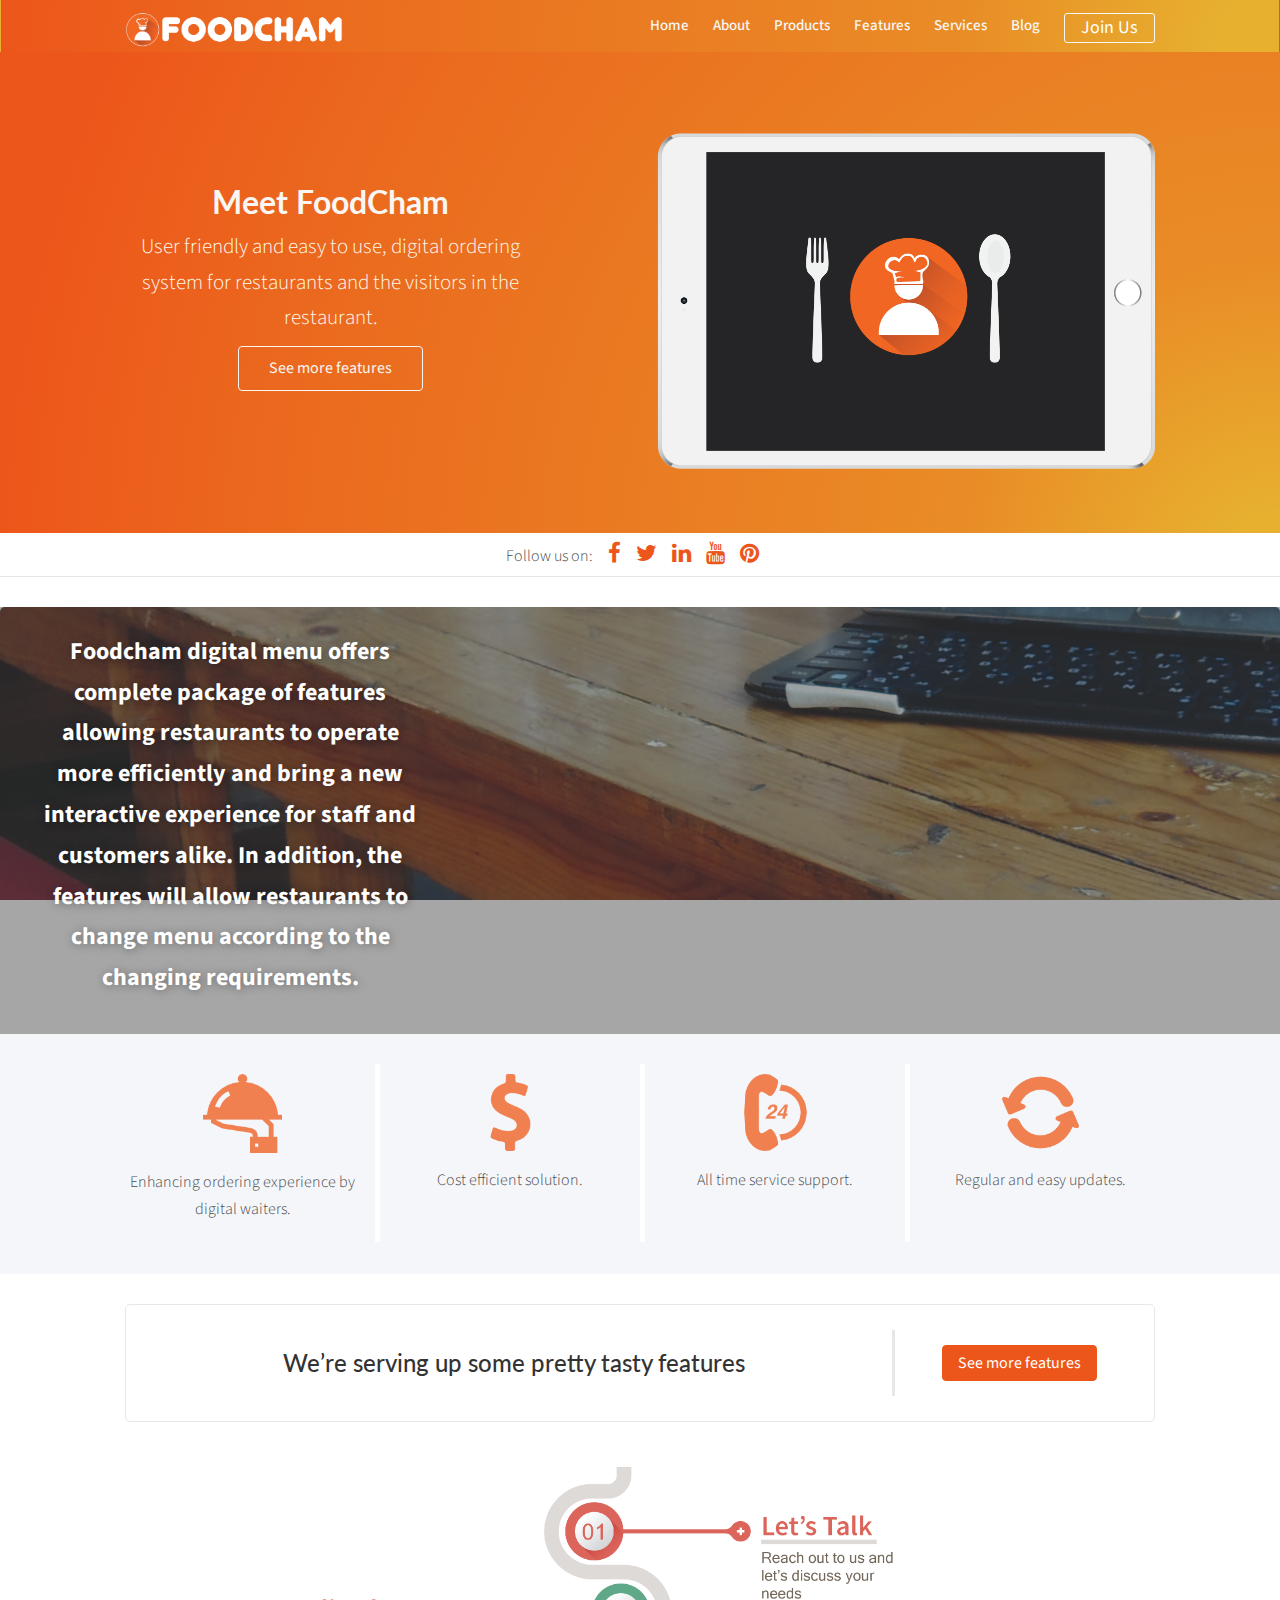
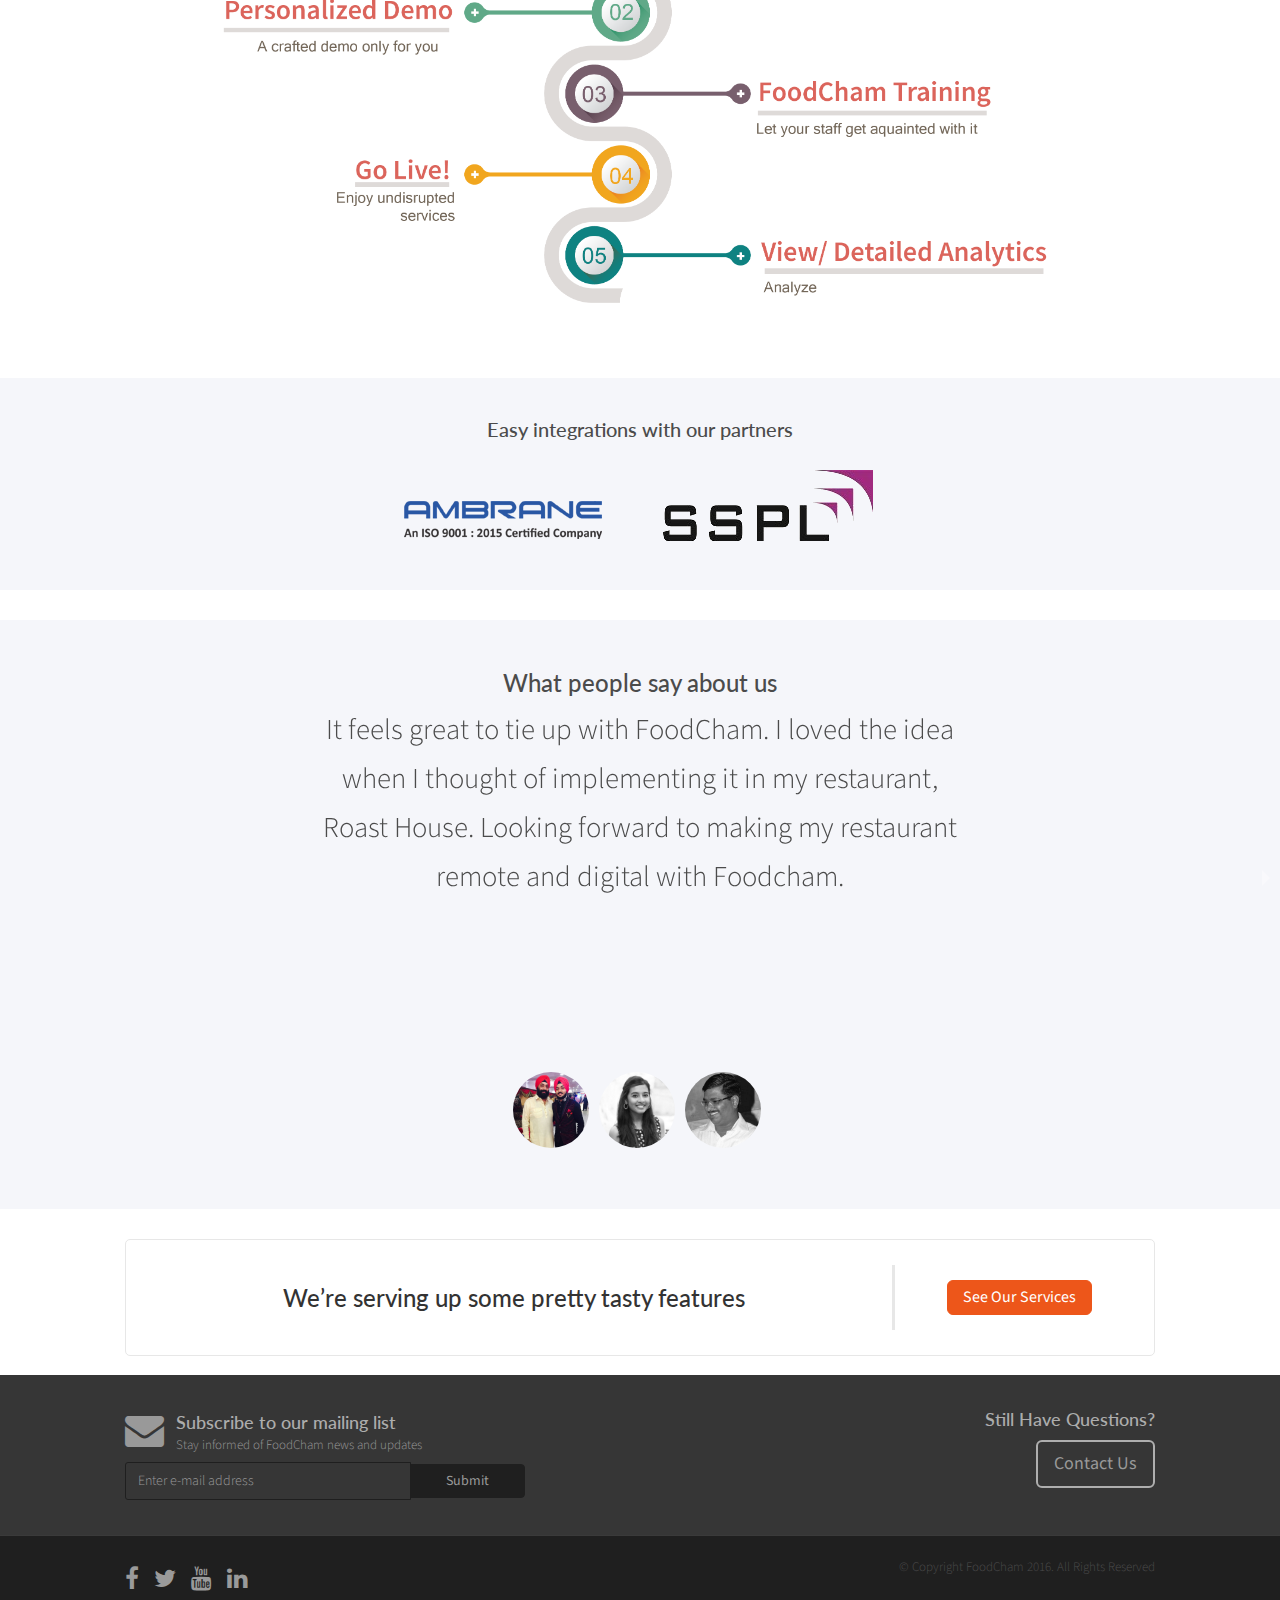
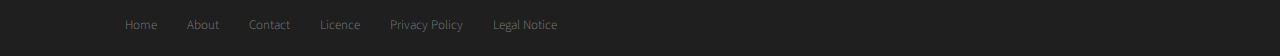
<file: index.html>
<!DOCTYPE html><html lang="en"><head><meta charset="utf-8"><meta name="viewport" content="width=device-width,initial-scale=1,shrink-to-fit=no"><meta name="theme-color" content="#000000"><link rel="manifest" href="/manifest.json"><link rel="shortcut icon" href="/favicon.png"><link rel="stylesheet" href="https://maxcdn.bootstrapcdn.com/bootstrap/3.3.7/css/bootstrap.min.css"><link rel="stylesheet" href="https://maxcdn.bootstrapcdn.com/font-awesome/4.7.0/css/font-awesome.min.css"><link href="https://fonts.googleapis.com/css?family=Lato:400,100,100italic,300italic,300,400italic,700,700italic,900,900italic|Source+Sans+Pro:400,200,200italic,300,300italic,400italic,600,600italic,700,700italic,900,900italic|Merriweather:400,300italic,300,400italic,700italic,700,900,900italic" rel="stylesheet"><title>Foodcham | Digitalize your Food Menu</title><link href="/static/css/main.81c4c05b.css" rel="stylesheet"></head><body><noscript>You need to enable JavaScript to run this app.</noscript><div id="root"></div><script type="text/javascript" src="/static/js/main.3b433819.js"></script></body></html>
</file>
<file: static/css/main.81c4c05b.css>
body{margin:0;padding:0;font-family:sans-serif}@font-face{font-family:ElegantIcons;src:url(/static/media/ElegantIcons.d72ad3f7.eot);src:url(/static/media/ElegantIconsd41d.d72ad3f7.eot?#iefix) format("embedded-opentype"),url(/static/media/ElegantIcons.fdd9e757.woff) format("woff"),url(/static/media/ElegantIcons.f9d179f5.ttf) format("truetype"),url(/static/media/ElegantIcons.907b74de.svg#ElegantIcons) format("svg");font-weight:400;font-style:normal}[data-icon]:before{font-family:ElegantIcons;content:attr(data-icon);speak:none;font-weight:400;font-variant:normal;text-transform:none;line-height:1;-webkit-font-smoothing:antialiased;-moz-osx-font-smoothing:grayscale}.arrow-up-down,.arrow_back,.arrow_carrot-2down,.arrow_carrot-2down_alt2,.arrow_carrot-2dwnn_alt,.arrow_carrot-2left,.arrow_carrot-2left_alt,.arrow_carrot-2left_alt2,.arrow_carrot-2right,.arrow_carrot-2right_alt,.arrow_carrot-2right_alt2,.arrow_carrot-2up,.arrow_carrot-2up_alt,.arrow_carrot-2up_alt2,.arrow_carrot-down,.arrow_carrot-down_alt,.arrow_carrot-down_alt2,.arrow_carrot-left,.arrow_carrot-left_alt,.arrow_carrot-left_alt2,.arrow_carrot-right,.arrow_carrot-right_alt,.arrow_carrot-right_alt2,.arrow_carrot-up,.arrow_carrot-up_alt2,.arrow_carrot_up_alt,.arrow_condense,.arrow_condense_alt,.arrow_down,.arrow_down_alt,.arrow_expand,.arrow_expand_alt,.arrow_expand_alt2,.arrow_expand_alt3,.arrow_left,.arrow_left-down,.arrow_left-down_alt,.arrow_left-right,.arrow_left-right_alt,.arrow_left-up,.arrow_left-up_alt,.arrow_left_alt,.arrow_move,.arrow_right,.arrow_right-down,.arrow_right-down_alt,.arrow_right-up,.arrow_right-up_alt,.arrow_right_alt,.arrow_triangle-down,.arrow_triangle-down_alt,.arrow_triangle-down_alt2,.arrow_triangle-left,.arrow_triangle-left_alt,.arrow_triangle-left_alt2,.arrow_triangle-right,.arrow_triangle-right_alt,.arrow_triangle-right_alt2,.arrow_triangle-up,.arrow_triangle-up_alt,.arrow_triangle-up_alt2,.arrow_up,.arrow_up-down_alt,.arrow_up_alt,.icon_adjust-horiz,.icon_adjust-vert,.icon_archive,.icon_archive_alt,.icon_bag,.icon_bag_alt,.icon_balance,.icon_blocked,.icon_book,.icon_book_alt,.icon_box-checked,.icon_box-empty,.icon_box-selected,.icon_briefcase,.icon_briefcase_alt,.icon_building,.icon_building_alt,.icon_calculator_alt,.icon_calendar,.icon_calulator,.icon_camera,.icon_camera_alt,.icon_cart,.icon_cart_alt,.icon_chat,.icon_chat_alt,.icon_check,.icon_check_alt,.icon_check_alt2,.icon_circle-empty,.icon_circle-slelected,.icon_clipboard,.icon_clock,.icon_clock_alt,.icon_close,.icon_close_alt,.icon_close_alt2,.icon_cloud,.icon_cloud-download,.icon_cloud-download_alt,.icon_cloud-upload,.icon_cloud-upload_alt,.icon_cloud_alt,.icon_cog,.icon_cogs,.icon_comment,.icon_comment_alt,.icon_compass,.icon_compass_alt,.icon_cone,.icon_cone_alt,.icon_contacts,.icon_contacts_alt,.icon_creditcard,.icon_currency,.icon_currency_alt,.icon_cursor,.icon_cursor_alt,.icon_datareport,.icon_datareport_alt,.icon_desktop,.icon_dislike,.icon_dislike_alt,.icon_document,.icon_document_alt,.icon_documents,.icon_documents_alt,.icon_download,.icon_drawer,.icon_drawer_alt,.icon_drive,.icon_drive_alt,.icon_easel,.icon_easel_alt,.icon_error-circle,.icon_error-circle_alt,.icon_error-oct,.icon_error-oct_alt,.icon_error-triangle,.icon_error-triangle_alt,.icon_film,.icon_floppy,.icon_floppy_alt,.icon_flowchart,.icon_flowchart_alt,.icon_folder,.icon_folder-add,.icon_folder-add_alt,.icon_folder-alt,.icon_folder-open,.icon_folder-open_alt,.icon_folder_download,.icon_folder_upload,.icon_genius,.icon_gift,.icon_gift_alt,.icon_globe,.icon_globe-2,.icon_globe_alt,.icon_grid-2x2,.icon_grid-3x3,.icon_group,.icon_headphones,.icon_heart,.icon_heart_alt,.icon_hourglass,.icon_house,.icon_house_alt,.icon_id,.icon_id-2,.icon_id-2_alt,.icon_id_alt,.icon_image,.icon_images,.icon_info,.icon_info_alt,.icon_key,.icon_key_alt,.icon_laptop,.icon_lifesaver,.icon_lightbulb,.icon_lightbulb_alt,.icon_like,.icon_like_alt,.icon_link,.icon_link_alt,.icon_loading,.icon_lock,.icon_lock-open,.icon_lock-open_alt,.icon_lock_alt,.icon_mail,.icon_mail_alt,.icon_map,.icon_map_alt,.icon_menu,.icon_menu-circle_alt,.icon_menu-circle_alt2,.icon_menu-square_alt,.icon_menu-square_alt2,.icon_mic,.icon_mic_alt,.icon_minus-06,.icon_minus-box,.icon_minus_alt,.icon_minus_alt2,.icon_mobile,.icon_mug,.icon_mug_alt,.icon_music,.icon_ol,.icon_paperclip,.icon_pause,.icon_pause_alt,.icon_pause_alt2,.icon_pencil,.icon_pencil-edit,.icon_pencil-edit_alt,.icon_pencil_alt,.icon_pens,.icon_pens_alt,.icon_percent,.icon_percent_alt,.icon_phone,.icon_piechart,.icon_pin,.icon_pin_alt,.icon_plus,.icon_plus-box,.icon_plus_alt,.icon_plus_alt2,.icon_printer,.icon_printer-alt,.icon_profile,.icon_pushpin,.icon_pushpin_alt,.icon_puzzle,.icon_puzzle_alt,.icon_question,.icon_question_alt,.icon_question_alt2,.icon_quotations,.icon_quotations_alt,.icon_quotations_alt2,.icon_refresh,.icon_ribbon,.icon_ribbon_alt,.icon_rook,.icon_search,.icon_search-2,.icon_search_alt,.icon_shield,.icon_shield_alt,.icon_star,.icon_star-half,.icon_star-half_alt,.icon_star_alt,.icon_stop,.icon_stop_alt,.icon_stop_alt2,.icon_table,.icon_tablet,.icon_tag,.icon_tag_alt,.icon_tags,.icon_tags_alt,.icon_target,.icon_tool,.icon_toolbox,.icon_toolbox_alt,.icon_tools,.icon_trash,.icon_trash_alt,.icon_ul,.icon_upload,.icon_vol-mute,.icon_vol-mute_alt,.icon_volume-high,.icon_volume-high_alt,.icon_volume-low,.icon_volume-low_alt,.icon_wallet,.icon_wallet_alt,.icon_zoom-in,.icon_zoom-in_alt,.icon_zoom-out,.icon_zoom-out_alt,.social_blogger,.social_blogger_circle,.social_blogger_square,.social_delicious,.social_delicious_circle,.social_delicious_square,.social_deviantart,.social_deviantart_circle,.social_deviantart_square,.social_dribbble,.social_dribbble_circle,.social_dribbble_square,.social_facebook,.social_facebook_circle,.social_facebook_square,.social_flickr,.social_flickr_circle,.social_flickr_square,.social_googledrive,.social_googledrive_alt2,.social_googledrive_square,.social_googleplus,.social_googleplus_circle,.social_googleplus_square,.social_instagram,.social_instagram_circle,.social_instagram_square,.social_linkedin,.social_linkedin_circle,.social_linkedin_square,.social_myspace,.social_myspace_circle,.social_myspace_square,.social_picassa,.social_picassa_circle,.social_picassa_square,.social_pinterest,.social_pinterest_circle,.social_pinterest_square,.social_rss,.social_rss_circle,.social_rss_square,.social_share,.social_share_circle,.social_share_square,.social_skype,.social_skype_circle,.social_skype_square,.social_spotify,.social_spotify_circle,.social_spotify_square,.social_stumbleupon_circle,.social_stumbleupon_square,.social_tumbleupon,.social_tumblr,.social_tumblr_circle,.social_tumblr_square,.social_twitter,.social_twitter_circle,.social_twitter_square,.social_vimeo,.social_vimeo_circle,.social_vimeo_square,.social_wordpress,.social_wordpress_circle,.social_wordpress_square,.social_youtube,.social_youtube_circle,.social_youtube_square{font-family:ElegantIcons;speak:none;font-style:normal;font-weight:400;font-variant:normal;text-transform:none;line-height:1;-webkit-font-smoothing:antialiased}.arrow_up:before{content:"!"}.arrow_down:before{content:'"'}.arrow_left:before{content:"#"}.arrow_right:before{content:"$"}.arrow_left-up:before{content:"%"}.arrow_right-up:before{content:"&"}.arrow_right-down:before{content:"'"}.arrow_left-down:before{content:"("}.arrow-up-down:before{content:")"}.arrow_up-down_alt:before{content:"*"}.arrow_left-right_alt:before{content:"+"}.arrow_left-right:before{content:","}.arrow_expand_alt2:before{content:"-"}.arrow_expand_alt:before{content:"."}.arrow_condense:before{content:"/"}.arrow_expand:before{content:"0"}.arrow_move:before{content:"1"}.arrow_carrot-up:before{content:"2"}.arrow_carrot-down:before{content:"3"}.arrow_carrot-left:before{content:"4"}.arrow_carrot-right:before{content:"5"}.arrow_carrot-2up:before{content:"6"}.arrow_carrot-2down:before{content:"7"}.arrow_carrot-2left:before{content:"8"}.arrow_carrot-2right:before{content:"9"}.arrow_carrot-up_alt2:before{content:":"}.arrow_carrot-down_alt2:before{content:";"}.arrow_carrot-left_alt2:before{content:"<"}.arrow_carrot-right_alt2:before{content:"="}.arrow_carrot-2up_alt2:before{content:">"}.arrow_carrot-2down_alt2:before{content:"?"}.arrow_carrot-2left_alt2:before{content:"@"}.arrow_carrot-2right_alt2:before{content:"A"}.arrow_triangle-up:before{content:"B"}.arrow_triangle-down:before{content:"C"}.arrow_triangle-left:before{content:"D"}.arrow_triangle-right:before{content:"E"}.arrow_triangle-up_alt2:before{content:"F"}.arrow_triangle-down_alt2:before{content:"G"}.arrow_triangle-left_alt2:before{content:"H"}.arrow_triangle-right_alt2:before{content:"I"}.arrow_back:before{content:"J"}.icon_minus-06:before{content:"K"}.icon_plus:before{content:"L"}.icon_close:before{content:"M"}.icon_check:before{content:"N"}.icon_minus_alt2:before{content:"O"}.icon_plus_alt2:before{content:"P"}.icon_close_alt2:before{content:"Q"}.icon_check_alt2:before{content:"R"}.icon_zoom-out_alt:before{content:"S"}.icon_zoom-in_alt:before{content:"T"}.icon_search:before{content:"U"}.icon_box-empty:before{content:"V"}.icon_box-selected:before{content:"W"}.icon_minus-box:before{content:"X"}.icon_plus-box:before{content:"Y"}.icon_box-checked:before{content:"Z"}.icon_circle-empty:before{content:"["}.icon_circle-slelected:before{content:"\\"}.icon_stop_alt2:before{content:"]"}.icon_stop:before{content:"^"}.icon_pause_alt2:before{content:"_"}.icon_pause:before{content:"`"}.icon_menu:before{content:"a"}.icon_menu-square_alt2:before{content:"b"}.icon_menu-circle_alt2:before{content:"c"}.icon_ul:before{content:"d"}.icon_ol:before{content:"e"}.icon_adjust-horiz:before{content:"f"}.icon_adjust-vert:before{content:"g"}.icon_document_alt:before{content:"h"}.icon_documents_alt:before{content:"i"}.icon_pencil:before{content:"j"}.icon_pencil-edit_alt:before{content:"k"}.icon_pencil-edit:before{content:"l"}.icon_folder-alt:before{content:"m"}.icon_folder-open_alt:before{content:"n"}.icon_folder-add_alt:before{content:"o"}.icon_info_alt:before{content:"p"}.icon_error-oct_alt:before{content:"q"}.icon_error-circle_alt:before{content:"r"}.icon_error-triangle_alt:before{content:"s"}.icon_question_alt2:before{content:"t"}.icon_question:before{content:"u"}.icon_comment_alt:before{content:"v"}.icon_chat_alt:before{content:"w"}.icon_vol-mute_alt:before{content:"x"}.icon_volume-low_alt:before{content:"y"}.icon_volume-high_alt:before{content:"z"}.icon_quotations:before{content:"{"}.icon_quotations_alt2:before{content:"|"}.icon_clock_alt:before{content:"}"}.icon_lock_alt:before{content:"~"}.icon_lock-open_alt:before{content:"\E000"}.icon_key_alt:before{content:"\E001"}.icon_cloud_alt:before{content:"\E002"}.icon_cloud-upload_alt:before{content:"\E003"}.icon_cloud-download_alt:before{content:"\E004"}.icon_image:before{content:"\E005"}.icon_images:before{content:"\E006"}.icon_lightbulb_alt:before{content:"\E007"}.icon_gift_alt:before{content:"\E008"}.icon_house_alt:before{content:"\E009"}.icon_genius:before{content:"\E00A"}.icon_mobile:before{content:"\E00B"}.icon_tablet:before{content:"\E00C"}.icon_laptop:before{content:"\E00D"}.icon_desktop:before{content:"\E00E"}.icon_camera_alt:before{content:"\E00F"}.icon_mail_alt:before{content:"\E010"}.icon_cone_alt:before{content:"\E011"}.icon_ribbon_alt:before{content:"\E012"}.icon_bag_alt:before{content:"\E013"}.icon_creditcard:before{content:"\E014"}.icon_cart_alt:before{content:"\E015"}.icon_paperclip:before{content:"\E016"}.icon_tag_alt:before{content:"\E017"}.icon_tags_alt:before{content:"\E018"}.icon_trash_alt:before{content:"\E019"}.icon_cursor_alt:before{content:"\E01A"}.icon_mic_alt:before{content:"\E01B"}.icon_compass_alt:before{content:"\E01C"}.icon_pin_alt:before{content:"\E01D"}.icon_pushpin_alt:before{content:"\E01E"}.icon_map_alt:before{content:"\E01F"}.icon_drawer_alt:before{content:"\E020"}.icon_toolbox_alt:before{content:"\E021"}.icon_book_alt:before{content:"\E022"}.icon_calendar:before{content:"\E023"}.icon_film:before{content:"\E024"}.icon_table:before{content:"\E025"}.icon_contacts_alt:before{content:"\E026"}.icon_headphones:before{content:"\E027"}.icon_lifesaver:before{content:"\E028"}.icon_piechart:before{content:"\E029"}.icon_refresh:before{content:"\E02A"}.icon_link_alt:before{content:"\E02B"}.icon_link:before{content:"\E02C"}.icon_loading:before{content:"\E02D"}.icon_blocked:before{content:"\E02E"}.icon_archive_alt:before{content:"\E02F"}.icon_heart_alt:before{content:"\E030"}.icon_star_alt:before{content:"\E031"}.icon_star-half_alt:before{content:"\E032"}.icon_star:before{content:"\E033"}.icon_star-half:before{content:"\E034"}.icon_tools:before{content:"\E035"}.icon_tool:before{content:"\E036"}.icon_cog:before{content:"\E037"}.icon_cogs:before{content:"\E038"}.arrow_up_alt:before{content:"\E039"}.arrow_down_alt:before{content:"\E03A"}.arrow_left_alt:before{content:"\E03B"}.arrow_right_alt:before{content:"\E03C"}.arrow_left-up_alt:before{content:"\E03D"}.arrow_right-up_alt:before{content:"\E03E"}.arrow_right-down_alt:before{content:"\E03F"}.arrow_left-down_alt:before{content:"\E040"}.arrow_condense_alt:before{content:"\E041"}.arrow_expand_alt3:before{content:"\E042"}.arrow_carrot_up_alt:before{content:"\E043"}.arrow_carrot-down_alt:before{content:"\E044"}.arrow_carrot-left_alt:before{content:"\E045"}.arrow_carrot-right_alt:before{content:"\E046"}.arrow_carrot-2up_alt:before{content:"\E047"}.arrow_carrot-2dwnn_alt:before{content:"\E048"}.arrow_carrot-2left_alt:before{content:"\E049"}.arrow_carrot-2right_alt:before{content:"\E04A"}.arrow_triangle-up_alt:before{content:"\E04B"}.arrow_triangle-down_alt:before{content:"\E04C"}.arrow_triangle-left_alt:before{content:"\E04D"}.arrow_triangle-right_alt:before{content:"\E04E"}.icon_minus_alt:before{content:"\E04F"}.icon_plus_alt:before{content:"\E050"}.icon_close_alt:before{content:"\E051"}.icon_check_alt:before{content:"\E052"}.icon_zoom-out:before{content:"\E053"}.icon_zoom-in:before{content:"\E054"}.icon_stop_alt:before{content:"\E055"}.icon_menu-square_alt:before{content:"\E056"}.icon_menu-circle_alt:before{content:"\E057"}.icon_document:before{content:"\E058"}.icon_documents:before{content:"\E059"}.icon_pencil_alt:before{content:"\E05A"}.icon_folder:before{content:"\E05B"}.icon_folder-open:before{content:"\E05C"}.icon_folder-add:before{content:"\E05D"}.icon_folder_upload:before{content:"\E05E"}.icon_folder_download:before{content:"\E05F"}.icon_info:before{content:"\E060"}.icon_error-circle:before{content:"\E061"}.icon_error-oct:before{content:"\E062"}.icon_error-triangle:before{content:"\E063"}.icon_question_alt:before{content:"\E064"}.icon_comment:before{content:"\E065"}.icon_chat:before{content:"\E066"}.icon_vol-mute:before{content:"\E067"}.icon_volume-low:before{content:"\E068"}.icon_volume-high:before{content:"\E069"}.icon_quotations_alt:before{content:"\E06A"}.icon_clock:before{content:"\E06B"}.icon_lock:before{content:"\E06C"}.icon_lock-open:before{content:"\E06D"}.icon_key:before{content:"\E06E"}.icon_cloud:before{content:"\E06F"}.icon_cloud-upload:before{content:"\E070"}.icon_cloud-download:before{content:"\E071"}.icon_lightbulb:before{content:"\E072"}.icon_gift:before{content:"\E073"}.icon_house:before{content:"\E074"}.icon_camera:before{content:"\E075"}.icon_mail:before{content:"\E076"}.icon_cone:before{content:"\E077"}.icon_ribbon:before{content:"\E078"}.icon_bag:before{content:"\E079"}.icon_cart:before{content:"\E07A"}.icon_tag:before{content:"\E07B"}.icon_tags:before{content:"\E07C"}.icon_trash:before{content:"\E07D"}.icon_cursor:before{content:"\E07E"}.icon_mic:before{content:"\E07F"}.icon_compass:before{content:"\E080"}.icon_pin:before{content:"\E081"}.icon_pushpin:before{content:"\E082"}.icon_map:before{content:"\E083"}.icon_drawer:before{content:"\E084"}.icon_toolbox:before{content:"\E085"}.icon_book:before{content:"\E086"}.icon_contacts:before{content:"\E087"}.icon_archive:before{content:"\E088"}.icon_heart:before{content:"\E089"}.icon_profile:before{content:"\E08A"}.icon_group:before{content:"\E08B"}.icon_grid-2x2:before{content:"\E08C"}.icon_grid-3x3:before{content:"\E08D"}.icon_music:before{content:"\E08E"}.icon_pause_alt:before{content:"\E08F"}.icon_phone:before{content:"\E090"}.icon_upload:before{content:"\E091"}.icon_download:before{content:"\E092"}.social_facebook:before{content:"\E093"}.social_twitter:before{content:"\E094"}.social_pinterest:before{content:"\E095"}.social_googleplus:before{content:"\E096"}.social_tumblr:before{content:"\E097"}.social_tumbleupon:before{content:"\E098"}.social_wordpress:before{content:"\E099"}.social_instagram:before{content:"\E09A"}.social_dribbble:before{content:"\E09B"}.social_vimeo:before{content:"\E09C"}.social_linkedin:before{content:"\E09D"}.social_rss:before{content:"\E09E"}.social_deviantart:before{content:"\E09F"}.social_share:before{content:"\E0A0"}.social_myspace:before{content:"\E0A1"}.social_skype:before{content:"\E0A2"}.social_youtube:before{content:"\E0A3"}.social_picassa:before{content:"\E0A4"}.social_googledrive:before{content:"\E0A5"}.social_flickr:before{content:"\E0A6"}.social_blogger:before{content:"\E0A7"}.social_spotify:before{content:"\E0A8"}.social_delicious:before{content:"\E0A9"}.social_facebook_circle:before{content:"\E0AA"}.social_twitter_circle:before{content:"\E0AB"}.social_pinterest_circle:before{content:"\E0AC"}.social_googleplus_circle:before{content:"\E0AD"}.social_tumblr_circle:before{content:"\E0AE"}.social_stumbleupon_circle:before{content:"\E0AF"}.social_wordpress_circle:before{content:"\E0B0"}.social_instagram_circle:before{content:"\E0B1"}.social_dribbble_circle:before{content:"\E0B2"}.social_vimeo_circle:before{content:"\E0B3"}.social_linkedin_circle:before{content:"\E0B4"}.social_rss_circle:before{content:"\E0B5"}.social_deviantart_circle:before{content:"\E0B6"}.social_share_circle:before{content:"\E0B7"}.social_myspace_circle:before{content:"\E0B8"}.social_skype_circle:before{content:"\E0B9"}.social_youtube_circle:before{content:"\E0BA"}.social_picassa_circle:before{content:"\E0BB"}.social_googledrive_alt2:before{content:"\E0BC"}.social_flickr_circle:before{content:"\E0BD"}.social_blogger_circle:before{content:"\E0BE"}.social_spotify_circle:before{content:"\E0BF"}.social_delicious_circle:before{content:"\E0C0"}.social_facebook_square:before{content:"\E0C1"}.social_twitter_square:before{content:"\E0C2"}.social_pinterest_square:before{content:"\E0C3"}.social_googleplus_square:before{content:"\E0C4"}.social_tumblr_square:before{content:"\E0C5"}.social_stumbleupon_square:before{content:"\E0C6"}.social_wordpress_square:before{content:"\E0C7"}.social_instagram_square:before{content:"\E0C8"}.social_dribbble_square:before{content:"\E0C9"}.social_vimeo_square:before{content:"\E0CA"}.social_linkedin_square:before{content:"\E0CB"}.social_rss_square:before{content:"\E0CC"}.social_deviantart_square:before{content:"\E0CD"}.social_share_square:before{content:"\E0CE"}.social_myspace_square:before{content:"\E0CF"}.social_skype_square:before{content:"\E0D0"}.social_youtube_square:before{content:"\E0D1"}.social_picassa_square:before{content:"\E0D2"}.social_googledrive_square:before{content:"\E0D3"}.social_flickr_square:before{content:"\E0D4"}.social_blogger_square:before{content:"\E0D5"}.social_spotify_square:before{content:"\E0D6"}.social_delicious_square:before{content:"\E0D7"}.icon_printer:before{content:"\E103"}.icon_calulator:before{content:"\E0EE"}.icon_building:before{content:"\E0EF"}.icon_floppy:before{content:"\E0E8"}.icon_drive:before{content:"\E0EA"}.icon_search-2:before{content:"\E101"}.icon_id:before{content:"\E107"}.icon_id-2:before{content:"\E108"}.icon_puzzle:before{content:"\E102"}.icon_like:before{content:"\E106"}.icon_dislike:before{content:"\E0EB"}.icon_mug:before{content:"\E105"}.icon_currency:before{content:"\E0ED"}.icon_wallet:before{content:"\E100"}.icon_pens:before{content:"\E104"}.icon_easel:before{content:"\E0E9"}.icon_flowchart:before{content:"\E109"}.icon_datareport:before{content:"\E0EC"}.icon_briefcase:before{content:"\E0FE"}.icon_shield:before{content:"\E0F6"}.icon_percent:before{content:"\E0FB"}.icon_globe:before{content:"\E0E2"}.icon_globe-2:before{content:"\E0E3"}.icon_target:before{content:"\E0F5"}.icon_hourglass:before{content:"\E0E1"}.icon_balance:before{content:"\E0FF"}.icon_rook:before{content:"\E0F8"}.icon_printer-alt:before{content:"\E0FA"}.icon_calculator_alt:before{content:"\E0E7"}.icon_building_alt:before{content:"\E0FD"}.icon_floppy_alt:before{content:"\E0E4"}.icon_drive_alt:before{content:"\E0E5"}.icon_search_alt:before{content:"\E0F7"}.icon_id_alt:before{content:"\E0E0"}.icon_id-2_alt:before{content:"\E0FC"}.icon_puzzle_alt:before{content:"\E0F9"}.icon_like_alt:before{content:"\E0DD"}.icon_dislike_alt:before{content:"\E0F1"}.icon_mug_alt:before{content:"\E0DC"}.icon_currency_alt:before{content:"\E0F3"}.icon_wallet_alt:before{content:"\E0D8"}.icon_pens_alt:before{content:"\E0DB"}.icon_easel_alt:before{content:"\E0F0"}.icon_flowchart_alt:before{content:"\E0DF"}.icon_datareport_alt:before{content:"\E0F2"}.icon_briefcase_alt:before{content:"\E0F4"}.icon_shield_alt:before{content:"\E0D9"}.icon_percent_alt:before{content:"\E0DA"}.icon_globe_alt:before{content:"\E0DE"}.icon_clipboard:before{content:"\E0E6"}.glyph{float:left;text-align:center;padding:.75em;margin:.4em 1.5em .75em 0;width:6em;text-shadow:none}.glyph_big{font-size:128px;color:#59c5dc;float:left;margin-right:20px}.glyph div{padding-bottom:10px}.glyph input{font-family:consolas,monospace;font-size:12px;width:100%;text-align:center;border:0;-webkit-box-shadow:0 0 0 1px #ccc;box-shadow:0 0 0 1px #ccc;padding:.2em;-moz-border-radius:5px;-webkit-border-radius:5px}.centered{margin-left:auto;margin-right:auto}.glyph .fs1{font-size:2em}/*!
 * animate.css -http://daneden.me/animate
 * Version - 3.5.1
 * Licensed under the MIT license - http://opensource.org/licenses/MIT
 *
 * Copyright (c) 2016 Daniel Eden
 */.animated{-webkit-animation-duration:1s;animation-duration:1s;-webkit-animation-fill-mode:both;animation-fill-mode:both}.animated.infinite{-webkit-animation-iteration-count:infinite;animation-iteration-count:infinite}.animated.hinge{-webkit-animation-duration:2s;animation-duration:2s}.animated.bounceIn,.animated.bounceOut,.animated.flipOutX,.animated.flipOutY{-webkit-animation-duration:.75s;animation-duration:.75s}@-webkit-keyframes bounce{0%,20%,53%,80%,to{-webkit-animation-timing-function:cubic-bezier(.215,.61,.355,1);animation-timing-function:cubic-bezier(.215,.61,.355,1);-webkit-transform:translateZ(0);transform:translateZ(0)}40%,43%{-webkit-transform:translate3d(0,-30px,0);transform:translate3d(0,-30px,0)}40%,43%,70%{-webkit-animation-timing-function:cubic-bezier(.755,.05,.855,.06);animation-timing-function:cubic-bezier(.755,.05,.855,.06)}70%{-webkit-transform:translate3d(0,-15px,0);transform:translate3d(0,-15px,0)}90%{-webkit-transform:translate3d(0,-4px,0);transform:translate3d(0,-4px,0)}}@keyframes bounce{0%,20%,53%,80%,to{-webkit-animation-timing-function:cubic-bezier(.215,.61,.355,1);animation-timing-function:cubic-bezier(.215,.61,.355,1);-webkit-transform:translateZ(0);transform:translateZ(0)}40%,43%{-webkit-transform:translate3d(0,-30px,0);transform:translate3d(0,-30px,0)}40%,43%,70%{-webkit-animation-timing-function:cubic-bezier(.755,.05,.855,.06);animation-timing-function:cubic-bezier(.755,.05,.855,.06)}70%{-webkit-transform:translate3d(0,-15px,0);transform:translate3d(0,-15px,0)}90%{-webkit-transform:translate3d(0,-4px,0);transform:translate3d(0,-4px,0)}}.bounce{-webkit-animation-name:bounce;animation-name:bounce;-webkit-transform-origin:center bottom;-ms-transform-origin:center bottom;transform-origin:center bottom}@-webkit-keyframes flash{0%,50%,to{opacity:1}25%,75%{opacity:0}}@keyframes flash{0%,50%,to{opacity:1}25%,75%{opacity:0}}.flash{-webkit-animation-name:flash;animation-name:flash}@-webkit-keyframes pulse{0%{-webkit-transform:scaleX(1);transform:scaleX(1)}50%{-webkit-transform:scale3d(1.05,1.05,1.05);transform:scale3d(1.05,1.05,1.05)}to{-webkit-transform:scaleX(1);transform:scaleX(1)}}@keyframes pulse{0%{-webkit-transform:scaleX(1);transform:scaleX(1)}50%{-webkit-transform:scale3d(1.05,1.05,1.05);transform:scale3d(1.05,1.05,1.05)}to{-webkit-transform:scaleX(1);transform:scaleX(1)}}.pulse{-webkit-animation-name:pulse;animation-name:pulse}@-webkit-keyframes rubberBand{0%{-webkit-transform:scaleX(1);transform:scaleX(1)}30%{-webkit-transform:scale3d(1.25,.75,1);transform:scale3d(1.25,.75,1)}40%{-webkit-transform:scale3d(.75,1.25,1);transform:scale3d(.75,1.25,1)}50%{-webkit-transform:scale3d(1.15,.85,1);transform:scale3d(1.15,.85,1)}65%{-webkit-transform:scale3d(.95,1.05,1);transform:scale3d(.95,1.05,1)}75%{-webkit-transform:scale3d(1.05,.95,1);transform:scale3d(1.05,.95,1)}to{-webkit-transform:scaleX(1);transform:scaleX(1)}}@keyframes rubberBand{0%{-webkit-transform:scaleX(1);transform:scaleX(1)}30%{-webkit-transform:scale3d(1.25,.75,1);transform:scale3d(1.25,.75,1)}40%{-webkit-transform:scale3d(.75,1.25,1);transform:scale3d(.75,1.25,1)}50%{-webkit-transform:scale3d(1.15,.85,1);transform:scale3d(1.15,.85,1)}65%{-webkit-transform:scale3d(.95,1.05,1);transform:scale3d(.95,1.05,1)}75%{-webkit-transform:scale3d(1.05,.95,1);transform:scale3d(1.05,.95,1)}to{-webkit-transform:scaleX(1);transform:scaleX(1)}}.rubberBand{-webkit-animation-name:rubberBand;animation-name:rubberBand}@-webkit-keyframes shake{0%,to{-webkit-transform:translateZ(0);transform:translateZ(0)}10%,30%,50%,70%,90%{-webkit-transform:translate3d(-10px,0,0);transform:translate3d(-10px,0,0)}20%,40%,60%,80%{-webkit-transform:translate3d(10px,0,0);transform:translate3d(10px,0,0)}}@keyframes shake{0%,to{-webkit-transform:translateZ(0);transform:translateZ(0)}10%,30%,50%,70%,90%{-webkit-transform:translate3d(-10px,0,0);transform:translate3d(-10px,0,0)}20%,40%,60%,80%{-webkit-transform:translate3d(10px,0,0);transform:translate3d(10px,0,0)}}.shake{-webkit-animation-name:shake;animation-name:shake}@-webkit-keyframes headShake{0%{-webkit-transform:translateX(0);transform:translateX(0)}6.5%{-webkit-transform:translateX(-6px) rotateY(-9deg);transform:translateX(-6px) rotateY(-9deg)}18.5%{-webkit-transform:translateX(5px) rotateY(7deg);transform:translateX(5px) rotateY(7deg)}31.5%{-webkit-transform:translateX(-3px) rotateY(-5deg);transform:translateX(-3px) rotateY(-5deg)}43.5%{-webkit-transform:translateX(2px) rotateY(3deg);transform:translateX(2px) rotateY(3deg)}50%{-webkit-transform:translateX(0);transform:translateX(0)}}@keyframes headShake{0%{-webkit-transform:translateX(0);transform:translateX(0)}6.5%{-webkit-transform:translateX(-6px) rotateY(-9deg);transform:translateX(-6px) rotateY(-9deg)}18.5%{-webkit-transform:translateX(5px) rotateY(7deg);transform:translateX(5px) rotateY(7deg)}31.5%{-webkit-transform:translateX(-3px) rotateY(-5deg);transform:translateX(-3px) rotateY(-5deg)}43.5%{-webkit-transform:translateX(2px) rotateY(3deg);transform:translateX(2px) rotateY(3deg)}50%{-webkit-transform:translateX(0);transform:translateX(0)}}.headShake{-webkit-animation-timing-function:ease-in-out;animation-timing-function:ease-in-out;-webkit-animation-name:headShake;animation-name:headShake}@-webkit-keyframes swing{20%{-webkit-transform:rotate(15deg);transform:rotate(15deg)}40%{-webkit-transform:rotate(-10deg);transform:rotate(-10deg)}60%{-webkit-transform:rotate(5deg);transform:rotate(5deg)}80%{-webkit-transform:rotate(-5deg);transform:rotate(-5deg)}to{-webkit-transform:rotate(0deg);transform:rotate(0deg)}}@keyframes swing{20%{-webkit-transform:rotate(15deg);transform:rotate(15deg)}40%{-webkit-transform:rotate(-10deg);transform:rotate(-10deg)}60%{-webkit-transform:rotate(5deg);transform:rotate(5deg)}80%{-webkit-transform:rotate(-5deg);transform:rotate(-5deg)}to{-webkit-transform:rotate(0deg);transform:rotate(0deg)}}.swing{-webkit-transform-origin:top center;-ms-transform-origin:top center;transform-origin:top center;-webkit-animation-name:swing;animation-name:swing}@-webkit-keyframes tada{0%{-webkit-transform:scaleX(1);transform:scaleX(1)}10%,20%{-webkit-transform:scale3d(.9,.9,.9) rotate(-3deg);transform:scale3d(.9,.9,.9) rotate(-3deg)}30%,50%,70%,90%{-webkit-transform:scale3d(1.1,1.1,1.1) rotate(3deg);transform:scale3d(1.1,1.1,1.1) rotate(3deg)}40%,60%,80%{-webkit-transform:scale3d(1.1,1.1,1.1) rotate(-3deg);transform:scale3d(1.1,1.1,1.1) rotate(-3deg)}to{-webkit-transform:scaleX(1);transform:scaleX(1)}}@keyframes tada{0%{-webkit-transform:scaleX(1);transform:scaleX(1)}10%,20%{-webkit-transform:scale3d(.9,.9,.9) rotate(-3deg);transform:scale3d(.9,.9,.9) rotate(-3deg)}30%,50%,70%,90%{-webkit-transform:scale3d(1.1,1.1,1.1) rotate(3deg);transform:scale3d(1.1,1.1,1.1) rotate(3deg)}40%,60%,80%{-webkit-transform:scale3d(1.1,1.1,1.1) rotate(-3deg);transform:scale3d(1.1,1.1,1.1) rotate(-3deg)}to{-webkit-transform:scaleX(1);transform:scaleX(1)}}.tada{-webkit-animation-name:tada;animation-name:tada}@-webkit-keyframes wobble{0%{-webkit-transform:none;transform:none}15%{-webkit-transform:translate3d(-25%,0,0) rotate(-5deg);transform:translate3d(-25%,0,0) rotate(-5deg)}30%{-webkit-transform:translate3d(20%,0,0) rotate(3deg);transform:translate3d(20%,0,0) rotate(3deg)}45%{-webkit-transform:translate3d(-15%,0,0) rotate(-3deg);transform:translate3d(-15%,0,0) rotate(-3deg)}60%{-webkit-transform:translate3d(10%,0,0) rotate(2deg);transform:translate3d(10%,0,0) rotate(2deg)}75%{-webkit-transform:translate3d(-5%,0,0) rotate(-1deg);transform:translate3d(-5%,0,0) rotate(-1deg)}to{-webkit-transform:none;transform:none}}@keyframes wobble{0%{-webkit-transform:none;transform:none}15%{-webkit-transform:translate3d(-25%,0,0) rotate(-5deg);transform:translate3d(-25%,0,0) rotate(-5deg)}30%{-webkit-transform:translate3d(20%,0,0) rotate(3deg);transform:translate3d(20%,0,0) rotate(3deg)}45%{-webkit-transform:translate3d(-15%,0,0) rotate(-3deg);transform:translate3d(-15%,0,0) rotate(-3deg)}60%{-webkit-transform:translate3d(10%,0,0) rotate(2deg);transform:translate3d(10%,0,0) rotate(2deg)}75%{-webkit-transform:translate3d(-5%,0,0) rotate(-1deg);transform:translate3d(-5%,0,0) rotate(-1deg)}to{-webkit-transform:none;transform:none}}.wobble{-webkit-animation-name:wobble;animation-name:wobble}@-webkit-keyframes jello{0%,11.1%,to{-webkit-transform:none;transform:none}22.2%{-webkit-transform:skewX(-12.5deg) skewY(-12.5deg);transform:skewX(-12.5deg) skewY(-12.5deg)}33.3%{-webkit-transform:skewX(6.25deg) skewY(6.25deg);transform:skewX(6.25deg) skewY(6.25deg)}44.4%{-webkit-transform:skewX(-3.125deg) skewY(-3.125deg);transform:skewX(-3.125deg) skewY(-3.125deg)}55.5%{-webkit-transform:skewX(1.5625deg) skewY(1.5625deg);transform:skewX(1.5625deg) skewY(1.5625deg)}66.6%{-webkit-transform:skewX(-.78125deg) skewY(-.78125deg);transform:skewX(-.78125deg) skewY(-.78125deg)}77.7%{-webkit-transform:skewX(.390625deg) skewY(.390625deg);transform:skewX(.390625deg) skewY(.390625deg)}88.8%{-webkit-transform:skewX(-.1953125deg) skewY(-.1953125deg);transform:skewX(-.1953125deg) skewY(-.1953125deg)}}@keyframes jello{0%,11.1%,to{-webkit-transform:none;transform:none}22.2%{-webkit-transform:skewX(-12.5deg) skewY(-12.5deg);transform:skewX(-12.5deg) skewY(-12.5deg)}33.3%{-webkit-transform:skewX(6.25deg) skewY(6.25deg);transform:skewX(6.25deg) skewY(6.25deg)}44.4%{-webkit-transform:skewX(-3.125deg) skewY(-3.125deg);transform:skewX(-3.125deg) skewY(-3.125deg)}55.5%{-webkit-transform:skewX(1.5625deg) skewY(1.5625deg);transform:skewX(1.5625deg) skewY(1.5625deg)}66.6%{-webkit-transform:skewX(-.78125deg) skewY(-.78125deg);transform:skewX(-.78125deg) skewY(-.78125deg)}77.7%{-webkit-transform:skewX(.390625deg) skewY(.390625deg);transform:skewX(.390625deg) skewY(.390625deg)}88.8%{-webkit-transform:skewX(-.1953125deg) skewY(-.1953125deg);transform:skewX(-.1953125deg) skewY(-.1953125deg)}}.jello{-webkit-animation-name:jello;animation-name:jello;-webkit-transform-origin:center;-ms-transform-origin:center;transform-origin:center}@-webkit-keyframes bounceIn{0%,20%,40%,60%,80%,to{-webkit-animation-timing-function:cubic-bezier(.215,.61,.355,1);animation-timing-function:cubic-bezier(.215,.61,.355,1)}0%{opacity:0;-webkit-transform:scale3d(.3,.3,.3);transform:scale3d(.3,.3,.3)}20%{-webkit-transform:scale3d(1.1,1.1,1.1);transform:scale3d(1.1,1.1,1.1)}40%{-webkit-transform:scale3d(.9,.9,.9);transform:scale3d(.9,.9,.9)}60%{opacity:1;-webkit-transform:scale3d(1.03,1.03,1.03);transform:scale3d(1.03,1.03,1.03)}80%{-webkit-transform:scale3d(.97,.97,.97);transform:scale3d(.97,.97,.97)}to{opacity:1;-webkit-transform:scaleX(1);transform:scaleX(1)}}@keyframes bounceIn{0%,20%,40%,60%,80%,to{-webkit-animation-timing-function:cubic-bezier(.215,.61,.355,1);animation-timing-function:cubic-bezier(.215,.61,.355,1)}0%{opacity:0;-webkit-transform:scale3d(.3,.3,.3);transform:scale3d(.3,.3,.3)}20%{-webkit-transform:scale3d(1.1,1.1,1.1);transform:scale3d(1.1,1.1,1.1)}40%{-webkit-transform:scale3d(.9,.9,.9);transform:scale3d(.9,.9,.9)}60%{opacity:1;-webkit-transform:scale3d(1.03,1.03,1.03);transform:scale3d(1.03,1.03,1.03)}80%{-webkit-transform:scale3d(.97,.97,.97);transform:scale3d(.97,.97,.97)}to{opacity:1;-webkit-transform:scaleX(1);transform:scaleX(1)}}.bounceIn{-webkit-animation-name:bounceIn;animation-name:bounceIn}@-webkit-keyframes bounceInDown{0%,60%,75%,90%,to{-webkit-animation-timing-function:cubic-bezier(.215,.61,.355,1);animation-timing-function:cubic-bezier(.215,.61,.355,1)}0%{opacity:0;-webkit-transform:translate3d(0,-3000px,0);transform:translate3d(0,-3000px,0)}60%{opacity:1;-webkit-transform:translate3d(0,25px,0);transform:translate3d(0,25px,0)}75%{-webkit-transform:translate3d(0,-10px,0);transform:translate3d(0,-10px,0)}90%{-webkit-transform:translate3d(0,5px,0);transform:translate3d(0,5px,0)}to{-webkit-transform:none;transform:none}}@keyframes bounceInDown{0%,60%,75%,90%,to{-webkit-animation-timing-function:cubic-bezier(.215,.61,.355,1);animation-timing-function:cubic-bezier(.215,.61,.355,1)}0%{opacity:0;-webkit-transform:translate3d(0,-3000px,0);transform:translate3d(0,-3000px,0)}60%{opacity:1;-webkit-transform:translate3d(0,25px,0);transform:translate3d(0,25px,0)}75%{-webkit-transform:translate3d(0,-10px,0);transform:translate3d(0,-10px,0)}90%{-webkit-transform:translate3d(0,5px,0);transform:translate3d(0,5px,0)}to{-webkit-transform:none;transform:none}}.bounceInDown{-webkit-animation-name:bounceInDown;animation-name:bounceInDown}@-webkit-keyframes bounceInLeft{0%,60%,75%,90%,to{-webkit-animation-timing-function:cubic-bezier(.215,.61,.355,1);animation-timing-function:cubic-bezier(.215,.61,.355,1)}0%{opacity:0;-webkit-transform:translate3d(-3000px,0,0);transform:translate3d(-3000px,0,0)}60%{opacity:1;-webkit-transform:translate3d(25px,0,0);transform:translate3d(25px,0,0)}75%{-webkit-transform:translate3d(-10px,0,0);transform:translate3d(-10px,0,0)}90%{-webkit-transform:translate3d(5px,0,0);transform:translate3d(5px,0,0)}to{-webkit-transform:none;transform:none}}@keyframes bounceInLeft{0%,60%,75%,90%,to{-webkit-animation-timing-function:cubic-bezier(.215,.61,.355,1);animation-timing-function:cubic-bezier(.215,.61,.355,1)}0%{opacity:0;-webkit-transform:translate3d(-3000px,0,0);transform:translate3d(-3000px,0,0)}60%{opacity:1;-webkit-transform:translate3d(25px,0,0);transform:translate3d(25px,0,0)}75%{-webkit-transform:translate3d(-10px,0,0);transform:translate3d(-10px,0,0)}90%{-webkit-transform:translate3d(5px,0,0);transform:translate3d(5px,0,0)}to{-webkit-transform:none;transform:none}}.bounceInLeft{-webkit-animation-name:bounceInLeft;animation-name:bounceInLeft}@-webkit-keyframes bounceInRight{0%,60%,75%,90%,to{-webkit-animation-timing-function:cubic-bezier(.215,.61,.355,1);animation-timing-function:cubic-bezier(.215,.61,.355,1)}0%{opacity:0;-webkit-transform:translate3d(3000px,0,0);transform:translate3d(3000px,0,0)}60%{opacity:1;-webkit-transform:translate3d(-25px,0,0);transform:translate3d(-25px,0,0)}75%{-webkit-transform:translate3d(10px,0,0);transform:translate3d(10px,0,0)}90%{-webkit-transform:translate3d(-5px,0,0);transform:translate3d(-5px,0,0)}to{-webkit-transform:none;transform:none}}@keyframes bounceInRight{0%,60%,75%,90%,to{-webkit-animation-timing-function:cubic-bezier(.215,.61,.355,1);animation-timing-function:cubic-bezier(.215,.61,.355,1)}0%{opacity:0;-webkit-transform:translate3d(3000px,0,0);transform:translate3d(3000px,0,0)}60%{opacity:1;-webkit-transform:translate3d(-25px,0,0);transform:translate3d(-25px,0,0)}75%{-webkit-transform:translate3d(10px,0,0);transform:translate3d(10px,0,0)}90%{-webkit-transform:translate3d(-5px,0,0);transform:translate3d(-5px,0,0)}to{-webkit-transform:none;transform:none}}.bounceInRight{-webkit-animation-name:bounceInRight;animation-name:bounceInRight}@-webkit-keyframes bounceInUp{0%,60%,75%,90%,to{-webkit-animation-timing-function:cubic-bezier(.215,.61,.355,1);animation-timing-function:cubic-bezier(.215,.61,.355,1)}0%{opacity:0;-webkit-transform:translate3d(0,3000px,0);transform:translate3d(0,3000px,0)}60%{opacity:1;-webkit-transform:translate3d(0,-20px,0);transform:translate3d(0,-20px,0)}75%{-webkit-transform:translate3d(0,10px,0);transform:translate3d(0,10px,0)}90%{-webkit-transform:translate3d(0,-5px,0);transform:translate3d(0,-5px,0)}to{-webkit-transform:translateZ(0);transform:translateZ(0)}}@keyframes bounceInUp{0%,60%,75%,90%,to{-webkit-animation-timing-function:cubic-bezier(.215,.61,.355,1);animation-timing-function:cubic-bezier(.215,.61,.355,1)}0%{opacity:0;-webkit-transform:translate3d(0,3000px,0);transform:translate3d(0,3000px,0)}60%{opacity:1;-webkit-transform:translate3d(0,-20px,0);transform:translate3d(0,-20px,0)}75%{-webkit-transform:translate3d(0,10px,0);transform:translate3d(0,10px,0)}90%{-webkit-transform:translate3d(0,-5px,0);transform:translate3d(0,-5px,0)}to{-webkit-transform:translateZ(0);transform:translateZ(0)}}.bounceInUp{-webkit-animation-name:bounceInUp;animation-name:bounceInUp}@-webkit-keyframes bounceOut{20%{-webkit-transform:scale3d(.9,.9,.9);transform:scale3d(.9,.9,.9)}50%,55%{opacity:1;-webkit-transform:scale3d(1.1,1.1,1.1);transform:scale3d(1.1,1.1,1.1)}to{opacity:0;-webkit-transform:scale3d(.3,.3,.3);transform:scale3d(.3,.3,.3)}}@keyframes bounceOut{20%{-webkit-transform:scale3d(.9,.9,.9);transform:scale3d(.9,.9,.9)}50%,55%{opacity:1;-webkit-transform:scale3d(1.1,1.1,1.1);transform:scale3d(1.1,1.1,1.1)}to{opacity:0;-webkit-transform:scale3d(.3,.3,.3);transform:scale3d(.3,.3,.3)}}.bounceOut{-webkit-animation-name:bounceOut;animation-name:bounceOut}@-webkit-keyframes bounceOutDown{20%{-webkit-transform:translate3d(0,10px,0);transform:translate3d(0,10px,0)}40%,45%{opacity:1;-webkit-transform:translate3d(0,-20px,0);transform:translate3d(0,-20px,0)}to{opacity:0;-webkit-transform:translate3d(0,2000px,0);transform:translate3d(0,2000px,0)}}@keyframes bounceOutDown{20%{-webkit-transform:translate3d(0,10px,0);transform:translate3d(0,10px,0)}40%,45%{opacity:1;-webkit-transform:translate3d(0,-20px,0);transform:translate3d(0,-20px,0)}to{opacity:0;-webkit-transform:translate3d(0,2000px,0);transform:translate3d(0,2000px,0)}}.bounceOutDown{-webkit-animation-name:bounceOutDown;animation-name:bounceOutDown}@-webkit-keyframes bounceOutLeft{20%{opacity:1;-webkit-transform:translate3d(20px,0,0);transform:translate3d(20px,0,0)}to{opacity:0;-webkit-transform:translate3d(-2000px,0,0);transform:translate3d(-2000px,0,0)}}@keyframes bounceOutLeft{20%{opacity:1;-webkit-transform:translate3d(20px,0,0);transform:translate3d(20px,0,0)}to{opacity:0;-webkit-transform:translate3d(-2000px,0,0);transform:translate3d(-2000px,0,0)}}.bounceOutLeft{-webkit-animation-name:bounceOutLeft;animation-name:bounceOutLeft}@-webkit-keyframes bounceOutRight{20%{opacity:1;-webkit-transform:translate3d(-20px,0,0);transform:translate3d(-20px,0,0)}to{opacity:0;-webkit-transform:translate3d(2000px,0,0);transform:translate3d(2000px,0,0)}}@keyframes bounceOutRight{20%{opacity:1;-webkit-transform:translate3d(-20px,0,0);transform:translate3d(-20px,0,0)}to{opacity:0;-webkit-transform:translate3d(2000px,0,0);transform:translate3d(2000px,0,0)}}.bounceOutRight{-webkit-animation-name:bounceOutRight;animation-name:bounceOutRight}@-webkit-keyframes bounceOutUp{20%{-webkit-transform:translate3d(0,-10px,0);transform:translate3d(0,-10px,0)}40%,45%{opacity:1;-webkit-transform:translate3d(0,20px,0);transform:translate3d(0,20px,0)}to{opacity:0;-webkit-transform:translate3d(0,-2000px,0);transform:translate3d(0,-2000px,0)}}@keyframes bounceOutUp{20%{-webkit-transform:translate3d(0,-10px,0);transform:translate3d(0,-10px,0)}40%,45%{opacity:1;-webkit-transform:translate3d(0,20px,0);transform:translate3d(0,20px,0)}to{opacity:0;-webkit-transform:translate3d(0,-2000px,0);transform:translate3d(0,-2000px,0)}}.bounceOutUp{-webkit-animation-name:bounceOutUp;animation-name:bounceOutUp}@-webkit-keyframes fadeIn{0%{opacity:0}to{opacity:1}}@keyframes fadeIn{0%{opacity:0}to{opacity:1}}.fadeIn{-webkit-animation-name:fadeIn;animation-name:fadeIn}@-webkit-keyframes fadeInDown{0%{opacity:0;-webkit-transform:translate3d(0,-100%,0);transform:translate3d(0,-100%,0)}to{opacity:1;-webkit-transform:none;transform:none}}@keyframes fadeInDown{0%{opacity:0;-webkit-transform:translate3d(0,-100%,0);transform:translate3d(0,-100%,0)}to{opacity:1;-webkit-transform:none;transform:none}}.fadeInDown{-webkit-animation-name:fadeInDown;animation-name:fadeInDown}@-webkit-keyframes fadeInDownBig{0%{opacity:0;-webkit-transform:translate3d(0,-2000px,0);transform:translate3d(0,-2000px,0)}to{opacity:1;-webkit-transform:none;transform:none}}@keyframes fadeInDownBig{0%{opacity:0;-webkit-transform:translate3d(0,-2000px,0);transform:translate3d(0,-2000px,0)}to{opacity:1;-webkit-transform:none;transform:none}}.fadeInDownBig{-webkit-animation-name:fadeInDownBig;animation-name:fadeInDownBig}@-webkit-keyframes fadeInLeft{0%{opacity:0;-webkit-transform:translate3d(-100%,0,0);transform:translate3d(-100%,0,0)}to{opacity:1;-webkit-transform:none;transform:none}}@keyframes fadeInLeft{0%{opacity:0;-webkit-transform:translate3d(-100%,0,0);transform:translate3d(-100%,0,0)}to{opacity:1;-webkit-transform:none;transform:none}}.fadeInLeft{-webkit-animation-name:fadeInLeft;animation-name:fadeInLeft}@-webkit-keyframes fadeInLeftBig{0%{opacity:0;-webkit-transform:translate3d(-2000px,0,0);transform:translate3d(-2000px,0,0)}to{opacity:1;-webkit-transform:none;transform:none}}@keyframes fadeInLeftBig{0%{opacity:0;-webkit-transform:translate3d(-2000px,0,0);transform:translate3d(-2000px,0,0)}to{opacity:1;-webkit-transform:none;transform:none}}.fadeInLeftBig{-webkit-animation-name:fadeInLeftBig;animation-name:fadeInLeftBig}@-webkit-keyframes fadeInRight{0%{opacity:0;-webkit-transform:translate3d(100%,0,0);transform:translate3d(100%,0,0)}to{opacity:1;-webkit-transform:none;transform:none}}@keyframes fadeInRight{0%{opacity:0;-webkit-transform:translate3d(100%,0,0);transform:translate3d(100%,0,0)}to{opacity:1;-webkit-transform:none;transform:none}}.fadeInRight{-webkit-animation-name:fadeInRight;animation-name:fadeInRight}@-webkit-keyframes fadeInRightBig{0%{opacity:0;-webkit-transform:translate3d(2000px,0,0);transform:translate3d(2000px,0,0)}to{opacity:1;-webkit-transform:none;transform:none}}@keyframes fadeInRightBig{0%{opacity:0;-webkit-transform:translate3d(2000px,0,0);transform:translate3d(2000px,0,0)}to{opacity:1;-webkit-transform:none;transform:none}}.fadeInRightBig{-webkit-animation-name:fadeInRightBig;animation-name:fadeInRightBig}@-webkit-keyframes fadeInUp{0%{opacity:0;-webkit-transform:translate3d(0,100%,0);transform:translate3d(0,100%,0)}to{opacity:1;-webkit-transform:none;transform:none}}@keyframes fadeInUp{0%{opacity:0;-webkit-transform:translate3d(0,100%,0);transform:translate3d(0,100%,0)}to{opacity:1;-webkit-transform:none;transform:none}}.fadeInUp{-webkit-animation-name:fadeInUp;animation-name:fadeInUp}@-webkit-keyframes fadeInUpBig{0%{opacity:0;-webkit-transform:translate3d(0,2000px,0);transform:translate3d(0,2000px,0)}to{opacity:1;-webkit-transform:none;transform:none}}@keyframes fadeInUpBig{0%{opacity:0;-webkit-transform:translate3d(0,2000px,0);transform:translate3d(0,2000px,0)}to{opacity:1;-webkit-transform:none;transform:none}}.fadeInUpBig{-webkit-animation-name:fadeInUpBig;animation-name:fadeInUpBig}@-webkit-keyframes fadeOut{0%{opacity:1}to{opacity:0}}@keyframes fadeOut{0%{opacity:1}to{opacity:0}}.fadeOut{-webkit-animation-name:fadeOut;animation-name:fadeOut}@-webkit-keyframes fadeOutDown{0%{opacity:1}to{opacity:0;-webkit-transform:translate3d(0,100%,0);transform:translate3d(0,100%,0)}}@keyframes fadeOutDown{0%{opacity:1}to{opacity:0;-webkit-transform:translate3d(0,100%,0);transform:translate3d(0,100%,0)}}.fadeOutDown{-webkit-animation-name:fadeOutDown;animation-name:fadeOutDown}@-webkit-keyframes fadeOutDownBig{0%{opacity:1}to{opacity:0;-webkit-transform:translate3d(0,2000px,0);transform:translate3d(0,2000px,0)}}@keyframes fadeOutDownBig{0%{opacity:1}to{opacity:0;-webkit-transform:translate3d(0,2000px,0);transform:translate3d(0,2000px,0)}}.fadeOutDownBig{-webkit-animation-name:fadeOutDownBig;animation-name:fadeOutDownBig}@-webkit-keyframes fadeOutLeft{0%{opacity:1}to{opacity:0;-webkit-transform:translate3d(-100%,0,0);transform:translate3d(-100%,0,0)}}@keyframes fadeOutLeft{0%{opacity:1}to{opacity:0;-webkit-transform:translate3d(-100%,0,0);transform:translate3d(-100%,0,0)}}.fadeOutLeft{-webkit-animation-name:fadeOutLeft;animation-name:fadeOutLeft}@-webkit-keyframes fadeOutLeftBig{0%{opacity:1}to{opacity:0;-webkit-transform:translate3d(-2000px,0,0);transform:translate3d(-2000px,0,0)}}@keyframes fadeOutLeftBig{0%{opacity:1}to{opacity:0;-webkit-transform:translate3d(-2000px,0,0);transform:translate3d(-2000px,0,0)}}.fadeOutLeftBig{-webkit-animation-name:fadeOutLeftBig;animation-name:fadeOutLeftBig}@-webkit-keyframes fadeOutRight{0%{opacity:1}to{opacity:0;-webkit-transform:translate3d(100%,0,0);transform:translate3d(100%,0,0)}}@keyframes fadeOutRight{0%{opacity:1}to{opacity:0;-webkit-transform:translate3d(100%,0,0);transform:translate3d(100%,0,0)}}.fadeOutRight{-webkit-animation-name:fadeOutRight;animation-name:fadeOutRight}@-webkit-keyframes fadeOutRightBig{0%{opacity:1}to{opacity:0;-webkit-transform:translate3d(2000px,0,0);transform:translate3d(2000px,0,0)}}@keyframes fadeOutRightBig{0%{opacity:1}to{opacity:0;-webkit-transform:translate3d(2000px,0,0);transform:translate3d(2000px,0,0)}}.fadeOutRightBig{-webkit-animation-name:fadeOutRightBig;animation-name:fadeOutRightBig}@-webkit-keyframes fadeOutUp{0%{opacity:1}to{opacity:0;-webkit-transform:translate3d(0,-100%,0);transform:translate3d(0,-100%,0)}}@keyframes fadeOutUp{0%{opacity:1}to{opacity:0;-webkit-transform:translate3d(0,-100%,0);transform:translate3d(0,-100%,0)}}.fadeOutUp{-webkit-animation-name:fadeOutUp;animation-name:fadeOutUp}@-webkit-keyframes fadeOutUpBig{0%{opacity:1}to{opacity:0;-webkit-transform:translate3d(0,-2000px,0);transform:translate3d(0,-2000px,0)}}@keyframes fadeOutUpBig{0%{opacity:1}to{opacity:0;-webkit-transform:translate3d(0,-2000px,0);transform:translate3d(0,-2000px,0)}}.fadeOutUpBig{-webkit-animation-name:fadeOutUpBig;animation-name:fadeOutUpBig}@-webkit-keyframes flip{0%{-webkit-transform:perspective(400px) rotateY(-1turn);transform:perspective(400px) rotateY(-1turn)}0%,40%{-webkit-animation-timing-function:ease-out;animation-timing-function:ease-out}40%{-webkit-transform:perspective(400px) translateZ(150px) rotateY(-190deg);transform:perspective(400px) translateZ(150px) rotateY(-190deg)}50%{-webkit-transform:perspective(400px) translateZ(150px) rotateY(-170deg);transform:perspective(400px) translateZ(150px) rotateY(-170deg)}50%,80%{-webkit-animation-timing-function:ease-in;animation-timing-function:ease-in}80%{-webkit-transform:perspective(400px) scale3d(.95,.95,.95);transform:perspective(400px) scale3d(.95,.95,.95)}to{-webkit-transform:perspective(400px);transform:perspective(400px);-webkit-animation-timing-function:ease-in;animation-timing-function:ease-in}}@keyframes flip{0%{-webkit-transform:perspective(400px) rotateY(-1turn);transform:perspective(400px) rotateY(-1turn)}0%,40%{-webkit-animation-timing-function:ease-out;animation-timing-function:ease-out}40%{-webkit-transform:perspective(400px) translateZ(150px) rotateY(-190deg);transform:perspective(400px) translateZ(150px) rotateY(-190deg)}50%{-webkit-transform:perspective(400px) translateZ(150px) rotateY(-170deg);transform:perspective(400px) translateZ(150px) rotateY(-170deg)}50%,80%{-webkit-animation-timing-function:ease-in;animation-timing-function:ease-in}80%{-webkit-transform:perspective(400px) scale3d(.95,.95,.95);transform:perspective(400px) scale3d(.95,.95,.95)}to{-webkit-transform:perspective(400px);transform:perspective(400px);-webkit-animation-timing-function:ease-in;animation-timing-function:ease-in}}.animated.flip{-webkit-backface-visibility:visible;backface-visibility:visible;-webkit-animation-name:flip;animation-name:flip}@-webkit-keyframes flipInX{0%{-webkit-transform:perspective(400px) rotateX(90deg);transform:perspective(400px) rotateX(90deg);opacity:0}0%,40%{-webkit-animation-timing-function:ease-in;animation-timing-function:ease-in}40%{-webkit-transform:perspective(400px) rotateX(-20deg);transform:perspective(400px) rotateX(-20deg)}60%{-webkit-transform:perspective(400px) rotateX(10deg);transform:perspective(400px) rotateX(10deg);opacity:1}80%{-webkit-transform:perspective(400px) rotateX(-5deg);transform:perspective(400px) rotateX(-5deg)}to{-webkit-transform:perspective(400px);transform:perspective(400px)}}@keyframes flipInX{0%{-webkit-transform:perspective(400px) rotateX(90deg);transform:perspective(400px) rotateX(90deg);opacity:0}0%,40%{-webkit-animation-timing-function:ease-in;animation-timing-function:ease-in}40%{-webkit-transform:perspective(400px) rotateX(-20deg);transform:perspective(400px) rotateX(-20deg)}60%{-webkit-transform:perspective(400px) rotateX(10deg);transform:perspective(400px) rotateX(10deg);opacity:1}80%{-webkit-transform:perspective(400px) rotateX(-5deg);transform:perspective(400px) rotateX(-5deg)}to{-webkit-transform:perspective(400px);transform:perspective(400px)}}.flipInX{-webkit-backface-visibility:visible!important;backface-visibility:visible!important;-webkit-animation-name:flipInX;animation-name:flipInX}@-webkit-keyframes flipInY{0%{-webkit-transform:perspective(400px) rotateY(90deg);transform:perspective(400px) rotateY(90deg);opacity:0}0%,40%{-webkit-animation-timing-function:ease-in;animation-timing-function:ease-in}40%{-webkit-transform:perspective(400px) rotateY(-20deg);transform:perspective(400px) rotateY(-20deg)}60%{-webkit-transform:perspective(400px) rotateY(10deg);transform:perspective(400px) rotateY(10deg);opacity:1}80%{-webkit-transform:perspective(400px) rotateY(-5deg);transform:perspective(400px) rotateY(-5deg)}to{-webkit-transform:perspective(400px);transform:perspective(400px)}}@keyframes flipInY{0%{-webkit-transform:perspective(400px) rotateY(90deg);transform:perspective(400px) rotateY(90deg);opacity:0}0%,40%{-webkit-animation-timing-function:ease-in;animation-timing-function:ease-in}40%{-webkit-transform:perspective(400px) rotateY(-20deg);transform:perspective(400px) rotateY(-20deg)}60%{-webkit-transform:perspective(400px) rotateY(10deg);transform:perspective(400px) rotateY(10deg);opacity:1}80%{-webkit-transform:perspective(400px) rotateY(-5deg);transform:perspective(400px) rotateY(-5deg)}to{-webkit-transform:perspective(400px);transform:perspective(400px)}}.flipInY{-webkit-backface-visibility:visible!important;backface-visibility:visible!important;-webkit-animation-name:flipInY;animation-name:flipInY}@-webkit-keyframes flipOutX{0%{-webkit-transform:perspective(400px);transform:perspective(400px)}30%{-webkit-transform:perspective(400px) rotateX(-20deg);transform:perspective(400px) rotateX(-20deg);opacity:1}to{-webkit-transform:perspective(400px) rotateX(90deg);transform:perspective(400px) rotateX(90deg);opacity:0}}@keyframes flipOutX{0%{-webkit-transform:perspective(400px);transform:perspective(400px)}30%{-webkit-transform:perspective(400px) rotateX(-20deg);transform:perspective(400px) rotateX(-20deg);opacity:1}to{-webkit-transform:perspective(400px) rotateX(90deg);transform:perspective(400px) rotateX(90deg);opacity:0}}.flipOutX{-webkit-animation-name:flipOutX;animation-name:flipOutX;-webkit-backface-visibility:visible!important;backface-visibility:visible!important}@-webkit-keyframes flipOutY{0%{-webkit-transform:perspective(400px);transform:perspective(400px)}30%{-webkit-transform:perspective(400px) rotateY(-15deg);transform:perspective(400px) rotateY(-15deg);opacity:1}to{-webkit-transform:perspective(400px) rotateY(90deg);transform:perspective(400px) rotateY(90deg);opacity:0}}@keyframes flipOutY{0%{-webkit-transform:perspective(400px);transform:perspective(400px)}30%{-webkit-transform:perspective(400px) rotateY(-15deg);transform:perspective(400px) rotateY(-15deg);opacity:1}to{-webkit-transform:perspective(400px) rotateY(90deg);transform:perspective(400px) rotateY(90deg);opacity:0}}.flipOutY{-webkit-backface-visibility:visible!important;backface-visibility:visible!important;-webkit-animation-name:flipOutY;animation-name:flipOutY}@-webkit-keyframes lightSpeedIn{0%{-webkit-transform:translate3d(100%,0,0) skewX(-30deg);transform:translate3d(100%,0,0) skewX(-30deg);opacity:0}60%{-webkit-transform:skewX(20deg);transform:skewX(20deg)}60%,80%{opacity:1}80%{-webkit-transform:skewX(-5deg);transform:skewX(-5deg)}to{-webkit-transform:none;transform:none;opacity:1}}@keyframes lightSpeedIn{0%{-webkit-transform:translate3d(100%,0,0) skewX(-30deg);transform:translate3d(100%,0,0) skewX(-30deg);opacity:0}60%{-webkit-transform:skewX(20deg);transform:skewX(20deg)}60%,80%{opacity:1}80%{-webkit-transform:skewX(-5deg);transform:skewX(-5deg)}to{-webkit-transform:none;transform:none;opacity:1}}.lightSpeedIn{-webkit-animation-name:lightSpeedIn;animation-name:lightSpeedIn;-webkit-animation-timing-function:ease-out;animation-timing-function:ease-out}@-webkit-keyframes lightSpeedOut{0%{opacity:1}to{-webkit-transform:translate3d(100%,0,0) skewX(30deg);transform:translate3d(100%,0,0) skewX(30deg);opacity:0}}@keyframes lightSpeedOut{0%{opacity:1}to{-webkit-transform:translate3d(100%,0,0) skewX(30deg);transform:translate3d(100%,0,0) skewX(30deg);opacity:0}}.lightSpeedOut{-webkit-animation-name:lightSpeedOut;animation-name:lightSpeedOut;-webkit-animation-timing-function:ease-in;animation-timing-function:ease-in}@-webkit-keyframes rotateIn{0%{-webkit-transform-origin:center;transform-origin:center;-webkit-transform:rotate(-200deg);transform:rotate(-200deg);opacity:0}0%,to{-webkit-transform-origin:center}to{-webkit-transform-origin:center;transform-origin:center;-webkit-transform:none;transform:none;opacity:1}}@keyframes rotateIn{0%{-webkit-transform-origin:center;transform-origin:center;-webkit-transform:rotate(-200deg);transform:rotate(-200deg);opacity:0}0%,to{-webkit-transform-origin:center}to{-webkit-transform-origin:center;transform-origin:center;-webkit-transform:none;transform:none;opacity:1}}.rotateIn{-webkit-animation-name:rotateIn;animation-name:rotateIn}@-webkit-keyframes rotateInDownLeft{0%{-webkit-transform-origin:left bottom;transform-origin:left bottom;-webkit-transform:rotate(-45deg);transform:rotate(-45deg);opacity:0}0%,to{-webkit-transform-origin:left bottom}to{-webkit-transform-origin:left bottom;transform-origin:left bottom;-webkit-transform:none;transform:none;opacity:1}}@keyframes rotateInDownLeft{0%{-webkit-transform-origin:left bottom;transform-origin:left bottom;-webkit-transform:rotate(-45deg);transform:rotate(-45deg);opacity:0}0%,to{-webkit-transform-origin:left bottom}to{-webkit-transform-origin:left bottom;transform-origin:left bottom;-webkit-transform:none;transform:none;opacity:1}}.rotateInDownLeft{-webkit-animation-name:rotateInDownLeft;animation-name:rotateInDownLeft}@-webkit-keyframes rotateInDownRight{0%{-webkit-transform-origin:right bottom;transform-origin:right bottom;-webkit-transform:rotate(45deg);transform:rotate(45deg);opacity:0}0%,to{-webkit-transform-origin:right bottom}to{-webkit-transform-origin:right bottom;transform-origin:right bottom;-webkit-transform:none;transform:none;opacity:1}}@keyframes rotateInDownRight{0%{-webkit-transform-origin:right bottom;transform-origin:right bottom;-webkit-transform:rotate(45deg);transform:rotate(45deg);opacity:0}0%,to{-webkit-transform-origin:right bottom}to{-webkit-transform-origin:right bottom;transform-origin:right bottom;-webkit-transform:none;transform:none;opacity:1}}.rotateInDownRight{-webkit-animation-name:rotateInDownRight;animation-name:rotateInDownRight}@-webkit-keyframes rotateInUpLeft{0%{-webkit-transform-origin:left bottom;transform-origin:left bottom;-webkit-transform:rotate(45deg);transform:rotate(45deg);opacity:0}0%,to{-webkit-transform-origin:left bottom}to{-webkit-transform-origin:left bottom;transform-origin:left bottom;-webkit-transform:none;transform:none;opacity:1}}@keyframes rotateInUpLeft{0%{-webkit-transform-origin:left bottom;transform-origin:left bottom;-webkit-transform:rotate(45deg);transform:rotate(45deg);opacity:0}0%,to{-webkit-transform-origin:left bottom}to{-webkit-transform-origin:left bottom;transform-origin:left bottom;-webkit-transform:none;transform:none;opacity:1}}.rotateInUpLeft{-webkit-animation-name:rotateInUpLeft;animation-name:rotateInUpLeft}@-webkit-keyframes rotateInUpRight{0%{-webkit-transform-origin:right bottom;transform-origin:right bottom;-webkit-transform:rotate(-90deg);transform:rotate(-90deg);opacity:0}0%,to{-webkit-transform-origin:right bottom}to{-webkit-transform-origin:right bottom;transform-origin:right bottom;-webkit-transform:none;transform:none;opacity:1}}@keyframes rotateInUpRight{0%{-webkit-transform-origin:right bottom;transform-origin:right bottom;-webkit-transform:rotate(-90deg);transform:rotate(-90deg);opacity:0}0%,to{-webkit-transform-origin:right bottom}to{-webkit-transform-origin:right bottom;transform-origin:right bottom;-webkit-transform:none;transform:none;opacity:1}}.rotateInUpRight{-webkit-animation-name:rotateInUpRight;animation-name:rotateInUpRight}@-webkit-keyframes rotateOut{0%{-webkit-transform-origin:center;transform-origin:center;opacity:1}0%,to{-webkit-transform-origin:center}to{-webkit-transform-origin:center;transform-origin:center;-webkit-transform:rotate(200deg);transform:rotate(200deg);opacity:0}}@keyframes rotateOut{0%{-webkit-transform-origin:center;transform-origin:center;opacity:1}0%,to{-webkit-transform-origin:center}to{-webkit-transform-origin:center;transform-origin:center;-webkit-transform:rotate(200deg);transform:rotate(200deg);opacity:0}}.rotateOut{-webkit-animation-name:rotateOut;animation-name:rotateOut}@-webkit-keyframes rotateOutDownLeft{0%{-webkit-transform-origin:left bottom;transform-origin:left bottom;opacity:1}0%,to{-webkit-transform-origin:left bottom}to{-webkit-transform-origin:left bottom;transform-origin:left bottom;-webkit-transform:rotate(45deg);transform:rotate(45deg);opacity:0}}@keyframes rotateOutDownLeft{0%{-webkit-transform-origin:left bottom;transform-origin:left bottom;opacity:1}0%,to{-webkit-transform-origin:left bottom}to{-webkit-transform-origin:left bottom;transform-origin:left bottom;-webkit-transform:rotate(45deg);transform:rotate(45deg);opacity:0}}.rotateOutDownLeft{-webkit-animation-name:rotateOutDownLeft;animation-name:rotateOutDownLeft}@-webkit-keyframes rotateOutDownRight{0%{-webkit-transform-origin:right bottom;transform-origin:right bottom;opacity:1}0%,to{-webkit-transform-origin:right bottom}to{-webkit-transform-origin:right bottom;transform-origin:right bottom;-webkit-transform:rotate(-45deg);transform:rotate(-45deg);opacity:0}}@keyframes rotateOutDownRight{0%{-webkit-transform-origin:right bottom;transform-origin:right bottom;opacity:1}0%,to{-webkit-transform-origin:right bottom}to{-webkit-transform-origin:right bottom;transform-origin:right bottom;-webkit-transform:rotate(-45deg);transform:rotate(-45deg);opacity:0}}.rotateOutDownRight{-webkit-animation-name:rotateOutDownRight;animation-name:rotateOutDownRight}@-webkit-keyframes rotateOutUpLeft{0%{-webkit-transform-origin:left bottom;transform-origin:left bottom;opacity:1}0%,to{-webkit-transform-origin:left bottom}to{-webkit-transform-origin:left bottom;transform-origin:left bottom;-webkit-transform:rotate(-45deg);transform:rotate(-45deg);opacity:0}}@keyframes rotateOutUpLeft{0%{-webkit-transform-origin:left bottom;transform-origin:left bottom;opacity:1}0%,to{-webkit-transform-origin:left bottom}to{-webkit-transform-origin:left bottom;transform-origin:left bottom;-webkit-transform:rotate(-45deg);transform:rotate(-45deg);opacity:0}}.rotateOutUpLeft{-webkit-animation-name:rotateOutUpLeft;animation-name:rotateOutUpLeft}@-webkit-keyframes rotateOutUpRight{0%{-webkit-transform-origin:right bottom;transform-origin:right bottom;opacity:1}0%,to{-webkit-transform-origin:right bottom}to{-webkit-transform-origin:right bottom;transform-origin:right bottom;-webkit-transform:rotate(90deg);transform:rotate(90deg);opacity:0}}@keyframes rotateOutUpRight{0%{-webkit-transform-origin:right bottom;transform-origin:right bottom;opacity:1}0%,to{-webkit-transform-origin:right bottom}to{-webkit-transform-origin:right bottom;transform-origin:right bottom;-webkit-transform:rotate(90deg);transform:rotate(90deg);opacity:0}}.rotateOutUpRight{-webkit-animation-name:rotateOutUpRight;animation-name:rotateOutUpRight}@-webkit-keyframes hinge{0%{-webkit-transform-origin:top left;transform-origin:top left}0%,20%,60%{-webkit-transform-origin:top left;-webkit-animation-timing-function:ease-in-out;animation-timing-function:ease-in-out}20%,60%{-webkit-transform:rotate(80deg);transform:rotate(80deg);-webkit-transform-origin:top left;transform-origin:top left}40%,80%{-webkit-transform:rotate(60deg);transform:rotate(60deg);-webkit-transform-origin:top left;transform-origin:top left;-webkit-animation-timing-function:ease-in-out;animation-timing-function:ease-in-out;opacity:1}to{-webkit-transform:translate3d(0,700px,0);transform:translate3d(0,700px,0);opacity:0}}@keyframes hinge{0%{-webkit-transform-origin:top left;transform-origin:top left}0%,20%,60%{-webkit-transform-origin:top left;-webkit-animation-timing-function:ease-in-out;animation-timing-function:ease-in-out}20%,60%{-webkit-transform:rotate(80deg);transform:rotate(80deg);-webkit-transform-origin:top left;transform-origin:top left}40%,80%{-webkit-transform:rotate(60deg);transform:rotate(60deg);-webkit-transform-origin:top left;transform-origin:top left;-webkit-animation-timing-function:ease-in-out;animation-timing-function:ease-in-out;opacity:1}to{-webkit-transform:translate3d(0,700px,0);transform:translate3d(0,700px,0);opacity:0}}.hinge{-webkit-animation-name:hinge;animation-name:hinge}@-webkit-keyframes rollIn{0%{opacity:0;-webkit-transform:translate3d(-100%,0,0) rotate(-120deg);transform:translate3d(-100%,0,0) rotate(-120deg)}to{opacity:1;-webkit-transform:none;transform:none}}@keyframes rollIn{0%{opacity:0;-webkit-transform:translate3d(-100%,0,0) rotate(-120deg);transform:translate3d(-100%,0,0) rotate(-120deg)}to{opacity:1;-webkit-transform:none;transform:none}}.rollIn{-webkit-animation-name:rollIn;animation-name:rollIn}@-webkit-keyframes rollOut{0%{opacity:1}to{opacity:0;-webkit-transform:translate3d(100%,0,0) rotate(120deg);transform:translate3d(100%,0,0) rotate(120deg)}}@keyframes rollOut{0%{opacity:1}to{opacity:0;-webkit-transform:translate3d(100%,0,0) rotate(120deg);transform:translate3d(100%,0,0) rotate(120deg)}}.rollOut{-webkit-animation-name:rollOut;animation-name:rollOut}@-webkit-keyframes zoomIn{0%{opacity:0;-webkit-transform:scale3d(.3,.3,.3);transform:scale3d(.3,.3,.3)}50%{opacity:1}}@keyframes zoomIn{0%{opacity:0;-webkit-transform:scale3d(.3,.3,.3);transform:scale3d(.3,.3,.3)}50%{opacity:1}}.zoomIn{-webkit-animation-name:zoomIn;animation-name:zoomIn}@-webkit-keyframes zoomInDown{0%{opacity:0;-webkit-transform:scale3d(.1,.1,.1) translate3d(0,-1000px,0);transform:scale3d(.1,.1,.1) translate3d(0,-1000px,0);-webkit-animation-timing-function:cubic-bezier(.55,.055,.675,.19);animation-timing-function:cubic-bezier(.55,.055,.675,.19)}60%{opacity:1;-webkit-transform:scale3d(.475,.475,.475) translate3d(0,60px,0);transform:scale3d(.475,.475,.475) translate3d(0,60px,0);-webkit-animation-timing-function:cubic-bezier(.175,.885,.32,1);animation-timing-function:cubic-bezier(.175,.885,.32,1)}}@keyframes zoomInDown{0%{opacity:0;-webkit-transform:scale3d(.1,.1,.1) translate3d(0,-1000px,0);transform:scale3d(.1,.1,.1) translate3d(0,-1000px,0);-webkit-animation-timing-function:cubic-bezier(.55,.055,.675,.19);animation-timing-function:cubic-bezier(.55,.055,.675,.19)}60%{opacity:1;-webkit-transform:scale3d(.475,.475,.475) translate3d(0,60px,0);transform:scale3d(.475,.475,.475) translate3d(0,60px,0);-webkit-animation-timing-function:cubic-bezier(.175,.885,.32,1);animation-timing-function:cubic-bezier(.175,.885,.32,1)}}.zoomInDown{-webkit-animation-name:zoomInDown;animation-name:zoomInDown}@-webkit-keyframes zoomInLeft{0%{opacity:0;-webkit-transform:scale3d(.1,.1,.1) translate3d(-1000px,0,0);transform:scale3d(.1,.1,.1) translate3d(-1000px,0,0);-webkit-animation-timing-function:cubic-bezier(.55,.055,.675,.19);animation-timing-function:cubic-bezier(.55,.055,.675,.19)}60%{opacity:1;-webkit-transform:scale3d(.475,.475,.475) translate3d(10px,0,0);transform:scale3d(.475,.475,.475) translate3d(10px,0,0);-webkit-animation-timing-function:cubic-bezier(.175,.885,.32,1);animation-timing-function:cubic-bezier(.175,.885,.32,1)}}@keyframes zoomInLeft{0%{opacity:0;-webkit-transform:scale3d(.1,.1,.1) translate3d(-1000px,0,0);transform:scale3d(.1,.1,.1) translate3d(-1000px,0,0);-webkit-animation-timing-function:cubic-bezier(.55,.055,.675,.19);animation-timing-function:cubic-bezier(.55,.055,.675,.19)}60%{opacity:1;-webkit-transform:scale3d(.475,.475,.475) translate3d(10px,0,0);transform:scale3d(.475,.475,.475) translate3d(10px,0,0);-webkit-animation-timing-function:cubic-bezier(.175,.885,.32,1);animation-timing-function:cubic-bezier(.175,.885,.32,1)}}.zoomInLeft{-webkit-animation-name:zoomInLeft;animation-name:zoomInLeft}@-webkit-keyframes zoomInRight{0%{opacity:0;-webkit-transform:scale3d(.1,.1,.1) translate3d(1000px,0,0);transform:scale3d(.1,.1,.1) translate3d(1000px,0,0);-webkit-animation-timing-function:cubic-bezier(.55,.055,.675,.19);animation-timing-function:cubic-bezier(.55,.055,.675,.19)}60%{opacity:1;-webkit-transform:scale3d(.475,.475,.475) translate3d(-10px,0,0);transform:scale3d(.475,.475,.475) translate3d(-10px,0,0);-webkit-animation-timing-function:cubic-bezier(.175,.885,.32,1);animation-timing-function:cubic-bezier(.175,.885,.32,1)}}@keyframes zoomInRight{0%{opacity:0;-webkit-transform:scale3d(.1,.1,.1) translate3d(1000px,0,0);transform:scale3d(.1,.1,.1) translate3d(1000px,0,0);-webkit-animation-timing-function:cubic-bezier(.55,.055,.675,.19);animation-timing-function:cubic-bezier(.55,.055,.675,.19)}60%{opacity:1;-webkit-transform:scale3d(.475,.475,.475) translate3d(-10px,0,0);transform:scale3d(.475,.475,.475) translate3d(-10px,0,0);-webkit-animation-timing-function:cubic-bezier(.175,.885,.32,1);animation-timing-function:cubic-bezier(.175,.885,.32,1)}}.zoomInRight{-webkit-animation-name:zoomInRight;animation-name:zoomInRight}@-webkit-keyframes zoomInUp{0%{opacity:0;-webkit-transform:scale3d(.1,.1,.1) translate3d(0,1000px,0);transform:scale3d(.1,.1,.1) translate3d(0,1000px,0);-webkit-animation-timing-function:cubic-bezier(.55,.055,.675,.19);animation-timing-function:cubic-bezier(.55,.055,.675,.19)}60%{opacity:1;-webkit-transform:scale3d(.475,.475,.475) translate3d(0,-60px,0);transform:scale3d(.475,.475,.475) translate3d(0,-60px,0);-webkit-animation-timing-function:cubic-bezier(.175,.885,.32,1);animation-timing-function:cubic-bezier(.175,.885,.32,1)}}@keyframes zoomInUp{0%{opacity:0;-webkit-transform:scale3d(.1,.1,.1) translate3d(0,1000px,0);transform:scale3d(.1,.1,.1) translate3d(0,1000px,0);-webkit-animation-timing-function:cubic-bezier(.55,.055,.675,.19);animation-timing-function:cubic-bezier(.55,.055,.675,.19)}60%{opacity:1;-webkit-transform:scale3d(.475,.475,.475) translate3d(0,-60px,0);transform:scale3d(.475,.475,.475) translate3d(0,-60px,0);-webkit-animation-timing-function:cubic-bezier(.175,.885,.32,1);animation-timing-function:cubic-bezier(.175,.885,.32,1)}}.zoomInUp{-webkit-animation-name:zoomInUp;animation-name:zoomInUp}@-webkit-keyframes zoomOut{0%{opacity:1}50%{-webkit-transform:scale3d(.3,.3,.3);transform:scale3d(.3,.3,.3)}50%,to{opacity:0}}@keyframes zoomOut{0%{opacity:1}50%{-webkit-transform:scale3d(.3,.3,.3);transform:scale3d(.3,.3,.3)}50%,to{opacity:0}}.zoomOut{-webkit-animation-name:zoomOut;animation-name:zoomOut}@-webkit-keyframes zoomOutDown{40%{opacity:1;-webkit-transform:scale3d(.475,.475,.475) translate3d(0,-60px,0);transform:scale3d(.475,.475,.475) translate3d(0,-60px,0);-webkit-animation-timing-function:cubic-bezier(.55,.055,.675,.19);animation-timing-function:cubic-bezier(.55,.055,.675,.19)}to{opacity:0;-webkit-transform:scale3d(.1,.1,.1) translate3d(0,2000px,0);transform:scale3d(.1,.1,.1) translate3d(0,2000px,0);-webkit-transform-origin:center bottom;transform-origin:center bottom;-webkit-animation-timing-function:cubic-bezier(.175,.885,.32,1);animation-timing-function:cubic-bezier(.175,.885,.32,1)}}@keyframes zoomOutDown{40%{opacity:1;-webkit-transform:scale3d(.475,.475,.475) translate3d(0,-60px,0);transform:scale3d(.475,.475,.475) translate3d(0,-60px,0);-webkit-animation-timing-function:cubic-bezier(.55,.055,.675,.19);animation-timing-function:cubic-bezier(.55,.055,.675,.19)}to{opacity:0;-webkit-transform:scale3d(.1,.1,.1) translate3d(0,2000px,0);transform:scale3d(.1,.1,.1) translate3d(0,2000px,0);-webkit-transform-origin:center bottom;transform-origin:center bottom;-webkit-animation-timing-function:cubic-bezier(.175,.885,.32,1);animation-timing-function:cubic-bezier(.175,.885,.32,1)}}.zoomOutDown{-webkit-animation-name:zoomOutDown;animation-name:zoomOutDown}@-webkit-keyframes zoomOutLeft{40%{opacity:1;-webkit-transform:scale3d(.475,.475,.475) translate3d(42px,0,0);transform:scale3d(.475,.475,.475) translate3d(42px,0,0)}to{opacity:0;-webkit-transform:scale(.1) translate3d(-2000px,0,0);transform:scale(.1) translate3d(-2000px,0,0);-webkit-transform-origin:left center;transform-origin:left center}}@keyframes zoomOutLeft{40%{opacity:1;-webkit-transform:scale3d(.475,.475,.475) translate3d(42px,0,0);transform:scale3d(.475,.475,.475) translate3d(42px,0,0)}to{opacity:0;-webkit-transform:scale(.1) translate3d(-2000px,0,0);transform:scale(.1) translate3d(-2000px,0,0);-webkit-transform-origin:left center;transform-origin:left center}}.zoomOutLeft{-webkit-animation-name:zoomOutLeft;animation-name:zoomOutLeft}@-webkit-keyframes zoomOutRight{40%{opacity:1;-webkit-transform:scale3d(.475,.475,.475) translate3d(-42px,0,0);transform:scale3d(.475,.475,.475) translate3d(-42px,0,0)}to{opacity:0;-webkit-transform:scale(.1) translate3d(2000px,0,0);transform:scale(.1) translate3d(2000px,0,0);-webkit-transform-origin:right center;transform-origin:right center}}@keyframes zoomOutRight{40%{opacity:1;-webkit-transform:scale3d(.475,.475,.475) translate3d(-42px,0,0);transform:scale3d(.475,.475,.475) translate3d(-42px,0,0)}to{opacity:0;-webkit-transform:scale(.1) translate3d(2000px,0,0);transform:scale(.1) translate3d(2000px,0,0);-webkit-transform-origin:right center;transform-origin:right center}}.zoomOutRight{-webkit-animation-name:zoomOutRight;animation-name:zoomOutRight}@-webkit-keyframes zoomOutUp{40%{opacity:1;-webkit-transform:scale3d(.475,.475,.475) translate3d(0,60px,0);transform:scale3d(.475,.475,.475) translate3d(0,60px,0);-webkit-animation-timing-function:cubic-bezier(.55,.055,.675,.19);animation-timing-function:cubic-bezier(.55,.055,.675,.19)}to{opacity:0;-webkit-transform:scale3d(.1,.1,.1) translate3d(0,-2000px,0);transform:scale3d(.1,.1,.1) translate3d(0,-2000px,0);-webkit-transform-origin:center bottom;transform-origin:center bottom;-webkit-animation-timing-function:cubic-bezier(.175,.885,.32,1);animation-timing-function:cubic-bezier(.175,.885,.32,1)}}@keyframes zoomOutUp{40%{opacity:1;-webkit-transform:scale3d(.475,.475,.475) translate3d(0,60px,0);transform:scale3d(.475,.475,.475) translate3d(0,60px,0);-webkit-animation-timing-function:cubic-bezier(.55,.055,.675,.19);animation-timing-function:cubic-bezier(.55,.055,.675,.19)}to{opacity:0;-webkit-transform:scale3d(.1,.1,.1) translate3d(0,-2000px,0);transform:scale3d(.1,.1,.1) translate3d(0,-2000px,0);-webkit-transform-origin:center bottom;transform-origin:center bottom;-webkit-animation-timing-function:cubic-bezier(.175,.885,.32,1);animation-timing-function:cubic-bezier(.175,.885,.32,1)}}.zoomOutUp{-webkit-animation-name:zoomOutUp;animation-name:zoomOutUp}@-webkit-keyframes slideInDown{0%{-webkit-transform:translate3d(0,-100%,0);transform:translate3d(0,-100%,0);visibility:visible}to{-webkit-transform:translateZ(0);transform:translateZ(0)}}@keyframes slideInDown{0%{-webkit-transform:translate3d(0,-100%,0);transform:translate3d(0,-100%,0);visibility:visible}to{-webkit-transform:translateZ(0);transform:translateZ(0)}}.slideInDown{-webkit-animation-name:slideInDown;animation-name:slideInDown}@-webkit-keyframes slideInLeft{0%{-webkit-transform:translate3d(-100%,0,0);transform:translate3d(-100%,0,0);visibility:visible}to{-webkit-transform:translateZ(0);transform:translateZ(0)}}@keyframes slideInLeft{0%{-webkit-transform:translate3d(-100%,0,0);transform:translate3d(-100%,0,0);visibility:visible}to{-webkit-transform:translateZ(0);transform:translateZ(0)}}.slideInLeft{-webkit-animation-name:slideInLeft;animation-name:slideInLeft}@-webkit-keyframes slideInRight{0%{-webkit-transform:translate3d(100%,0,0);transform:translate3d(100%,0,0);visibility:visible}to{-webkit-transform:translateZ(0);transform:translateZ(0)}}@keyframes slideInRight{0%{-webkit-transform:translate3d(100%,0,0);transform:translate3d(100%,0,0);visibility:visible}to{-webkit-transform:translateZ(0);transform:translateZ(0)}}.slideInRight{-webkit-animation-name:slideInRight;animation-name:slideInRight}@-webkit-keyframes slideInUp{0%{-webkit-transform:translate3d(0,100%,0);transform:translate3d(0,100%,0);visibility:visible}to{-webkit-transform:translateZ(0);transform:translateZ(0)}}@keyframes slideInUp{0%{-webkit-transform:translate3d(0,100%,0);transform:translate3d(0,100%,0);visibility:visible}to{-webkit-transform:translateZ(0);transform:translateZ(0)}}.slideInUp{-webkit-animation-name:slideInUp;animation-name:slideInUp}@-webkit-keyframes slideOutDown{0%{-webkit-transform:translateZ(0);transform:translateZ(0)}to{visibility:hidden;-webkit-transform:translate3d(0,100%,0);transform:translate3d(0,100%,0)}}@keyframes slideOutDown{0%{-webkit-transform:translateZ(0);transform:translateZ(0)}to{visibility:hidden;-webkit-transform:translate3d(0,100%,0);transform:translate3d(0,100%,0)}}.slideOutDown{-webkit-animation-name:slideOutDown;animation-name:slideOutDown}@-webkit-keyframes slideOutLeft{0%{-webkit-transform:translateZ(0);transform:translateZ(0)}to{visibility:hidden;-webkit-transform:translate3d(-100%,0,0);transform:translate3d(-100%,0,0)}}@keyframes slideOutLeft{0%{-webkit-transform:translateZ(0);transform:translateZ(0)}to{visibility:hidden;-webkit-transform:translate3d(-100%,0,0);transform:translate3d(-100%,0,0)}}.slideOutLeft{-webkit-animation-name:slideOutLeft;animation-name:slideOutLeft}@-webkit-keyframes slideOutRight{0%{-webkit-transform:translateZ(0);transform:translateZ(0)}to{visibility:hidden;-webkit-transform:translate3d(100%,0,0);transform:translate3d(100%,0,0)}}@keyframes slideOutRight{0%{-webkit-transform:translateZ(0);transform:translateZ(0)}to{visibility:hidden;-webkit-transform:translate3d(100%,0,0);transform:translate3d(100%,0,0)}}.slideOutRight{-webkit-animation-name:slideOutRight;animation-name:slideOutRight}@-webkit-keyframes slideOutUp{0%{-webkit-transform:translateZ(0);transform:translateZ(0)}to{visibility:hidden;-webkit-transform:translate3d(0,-100%,0);transform:translate3d(0,-100%,0)}}@keyframes slideOutUp{0%{-webkit-transform:translateZ(0);transform:translateZ(0)}to{visibility:hidden;-webkit-transform:translate3d(0,-100%,0);transform:translate3d(0,-100%,0)}}.slideOutUp{-webkit-animation-name:slideOutUp;animation-name:slideOutUp}html{position:relative;min-height:100%}body{color:#4b4b4b;font-family:Source Sans Pro,sans-serif;line-height:1.7;font-size:1.6em;font-weight:300;margin-bottom:300px}img{height:auto;max-width:100%}b,strong{font-weight:500}.h1,.h2,.h3,.h4,.h5,.h6,h1,h2,h3,h4,h5,h6{color:#4b4b4b;font-family:Lato,sans-serif}a{color:#337ab7}label{font-size:14px}label,th{font-weight:500}[data-toggle]{cursor:pointer}.col-overflow{overflow:hidden}.bg-light-orange{border-top:1px solid #f6eee8;border-bottom:1px solid #f6eee8;background-color:#faf6f3}.center-block{float:none}.lazy-load{display:none}body .stripe-loading-indicator .stripe,body .stripe-loading-indicator .stripe-loaded{background:#1ab1ed;-webkit-box-shadow:none;box-shadow:none}@media (min-width:768px){.flex-container{display:-ms-flexbox;display:flex}.flex-container>*{display:inline-block;-ms-flex:auto;flex:auto}}.border-all{border:1px solid #eee}.border-top{border-top:1px solid #eee}.border-left{border-left:1px solid #eee}.border-right{border-right:1px solid #eee}.border-bottom,.border-horizontal{border-bottom:1px solid #eee}.border-horizontal{border-top:1px solid #eee}.border-vertical{border-left:1px solid #eee;border-right:1px solid #eee}@media (min-width:768px){.border-sm-all{border:1px solid #eee}.border-sm-top{border-top:1px solid #eee}.border-sm-left{border-left:1px solid #eee}.border-sm-right{border-right:1px solid #eee}.border-sm-bottom,.border-sm-horizontal{border-bottom:1px solid #eee}.border-sm-horizontal{border-top:1px solid #eee}.border-sm-vertical{border-left:1px solid #eee;border-right:1px solid #eee}}@media (max-width:768px){.border-xs-all{border:1px solid #eee}.border-xs-top{border-top:1px solid #eee}.border-xs-left{border-left:1px solid #eee}.border-xs-right{border-right:1px solid #eee}.border-xs-bottom,.border-xs-horizontal{border-bottom:1px solid #eee}.border-xs-horizontal{border-top:1px solid #eee}.border-xs-vertical{border-left:1px solid #eee;border-right:1px solid #eee}.wrap-xs-all-sm{padding:30px}.wrap-xs-top-sm{padding-top:30px}.wrap-xs-left-sm{padding-left:30px}.wrap-xs-right-sm{padding-right:30px}.wrap-xs-bottom-sm{padding-bottom:30px}.wrap-xs-horizontal-sm{padding-top:30px;padding-bottom:30px}.wrap-xs-vertical-sm{padding-left:30px;padding-right:30px}.wrap-xs-all{padding:15px}.wrap-xs-top{padding-top:15px}.wrap-xs-left{padding-left:15px}.wrap-xs-right{padding-right:15px}.wrap-xs-bottom{padding-bottom:15px}.wrap-xs-horizontal{padding-top:15px;padding-bottom:15px}.wrap-xs-vertical{padding-left:15px;padding-right:15px}}.wrap-none{padding:0}.no-margin{margin:0}.no-margin-top{margin-top:0}.no-margin-left{margin-left:0}.no-margin-right{margin-right:0}.no-margin-bottom{margin-bottom:0}.wrap-all-xs{padding:10px}.wrap-top-xs{padding-top:10px}.wrap-left-xs{padding-left:10px}.wrap-right-xs{padding-right:10px}.wrap-bottom-xs{padding-bottom:10px}.wrap-horizontal-xs{padding-top:10px;padding-bottom:10px}.wrap-vertical-xs{padding-left:10px;padding-right:10px}.margin-all-xs{margin:10px}.margin-top-xs{margin-top:10px}.margin-left-xs{margin-left:10px}.margin-right-xs{margin-right:10px}.margin-bottom-xs{margin-bottom:10px}.margin-horizontal-xs{margin-top:10px;margin-bottom:10px}.margin-vertical-xs{margin-left:10px;margin-right:10px}.wrap-all-lg{padding:50px}.wrap-top-lg{padding-top:50px}.wrap-left-lg{padding-left:50px}.wrap-right-lg{padding-right:50px}.wrap-bottom-lg{padding-bottom:50px}.wrap-horizontal-lg{padding-top:50px;padding-bottom:50px}.wrap-vertical-lg{padding-left:50px;padding-right:50px}.wrap-all-sm{padding:30px}.wrap-top-sm{padding-top:30px}.wrap-left-sm{padding-left:30px}.wrap-right-sm{padding-right:30px}.wrap-bottom-sm{padding-bottom:30px}.wrap-horizontal-sm{padding-top:30px;padding-bottom:30px}.wrap-vertical-sm{padding-left:30px;padding-right:30px}.wrap-all{padding:15px}.wrap-top{padding-top:15px}.wrap-left{padding-left:15px}.wrap-right{padding-right:15px}.wrap-bottom,.wrap-horizontal{padding-bottom:15px}.wrap-horizontal{padding-top:15px}.wrap-vertical{padding-left:15px;padding-right:15px}.margin-all-lg{margin:50px}.margin-top-lg{margin-top:50px}.margin-left-lg{margin-left:50px}.margin-right-lg{margin-right:50px}.margin-bottom-lg{margin-bottom:50px}.margin-horizontal-lg{margin-top:50px;margin-bottom:50px}.margin-vertical-lg{margin-left:50px;margin-right:50px}.margin-all-sm{margin:30px}.margin-top-sm{margin-top:30px}.margin-left-sm{margin-left:30px}.margin-right-sm{margin-right:30px}.margin-bottom-sm{margin-bottom:30px}.margin-horizontal-sm{margin-top:30px;margin-bottom:30px}.margin-vertical-sm{margin-left:30px;margin-right:30px}.margin-all{margin:15px}.margin-top{margin-top:15px}.margin-left{margin-left:15px}.margin-right{margin-right:15px}.margin-bottom{margin-bottom:15px}.margin-horizontal{margin-top:15px;margin-bottom:15px}.margin-vertical{margin-left:15px;margin-right:15px}@media (min-width:1200px){.container{width:1060px}}#header-top-banner{background-color:#fff;padding:10px 0;text-align:center}#header-top-banner p{color:#ed561a;font-size:14px;font-weight:400;margin:0}#site-header{background:#ed561a;background:-webkit-radial-gradient(circle farthest-side at right bottom,#e7b02f 5%,#e98c26 25%,#eb681e 80%,#ed561a 100%);background:-o-radial-gradient(circle farthest-side at right bottom,#e7b02f 5%,#e98c26 25%,#eb681e 80%,#ed561a 100%);background:radial-gradient(circle farthest-side at right bottom,#e7b02f 5%,#e98c26 25%,#eb681e 80%,#ed561a 100%);filter:progid:DXImageTransform.Microsoft.gradient(startColorstr="#E7B02F",endColorstr="#ed561a",GradientType=1);z-index:99}#site-header .navbar.navbar-default{background-color:transparent;border-color:transparent;margin-bottom:0}#site-header .navbar-header .navbar-brand{padding:7px 0 0;outline:0 none}@media (min-width:768px){#site-header .navbar-header .navbar-brand{padding:8px 15px 0}}@media (min-width:992px){#site-header .navbar-header .navbar-brand{padding:8px 15px 0}}#site-header .navbar-default .navbar-nav>li>a{background-color:transparent;color:#f7f7f7;line-height:20px;padding:15px 12px;font-weight:500;font-size:15px;display:inline-block}@media (max-width:768px){#site-header .navbar-default .navbar-nav>li{padding-left:6px}#site-header .navbar-default .navbar-nav>li>a{padding:10px 12px}}#site-header .navbar-default .navbar-toggle{border-color:transparent;padding:9px 0;-webkit-box-shadow:none;box-shadow:none}#site-header .navbar-default .navbar-toggle:focus,#site-header .navbar-default .navbar-toggle:hover{background-color:transparent}#site-header .navbar-default .navbar-toggle .icon-bar{background-color:#fff;width:32px;height:2.5px}#site-header .navbar-default .navbar-collapse{border:0 none}#site-header .navbar-default .navbar-nav>.active>a,#site-header .navbar-default .navbar-nav>.active>a:focus,#site-header .navbar-default .navbar-nav>.active>a:hover,#site-header .navbar-default .navbar-nav>li>a:focus,#site-header .navbar-default .navbar-nav>li>a:hover{color:#ffda34;background-color:transparent;text-decoration:none;outline:0 none}#site-header .navbar-default .navbar-nav .btn-download{border:.11em solid #f7f7f7;border-radius:3px;margin-left:12px;margin-top:12px;padding-top:2px;padding-bottom:2px;color:#f7f7f7}#site-header .navbar-default .navbar-nav .active .btn-download,#site-header .navbar-default .navbar-nav .btn-download:focus,#site-header .navbar-default .navbar-nav .btn-download:hover{border-color:#ffda34;color:#ffda34}@media (max-width:768px){#site-header .navbar-default .navbar-nav>li>.dropdown-menu{padding:0 12px}#site-header .navbar-default .navbar-nav>li>.dropdown-menu>li{border-bottom:1px solid #e7e7e7;padding:4px 0}#site-header .navbar-default .navbar-nav>li>.dropdown-menu>li:last-child{border-bottom:0 none}#site-header .navbar-default .navbar-nav .dropdown-menu>li>a{color:#f7f7f7;padding:5px 15px}#site-header .navbar-default .navbar-nav .dropdown-menu>li>a:focus,#site-header .navbar-default .navbar-nav .dropdown-menu>li>a:hover{background-color:rgba(0,0,0,.05);color:#ffda34}#site-header .navbar-default .navbar-nav .btn-download{margin-bottom:12px}}.header-backdrop{background-color:rgba(0,0,0,.5);position:absolute;top:0;bottom:0;left:0;right:0}.blog-single-blog-page .navbar-default{z-index:5}.site-heading{margin-top:0;margin-bottom:0;border-bottom:0;padding-bottom:0;background-color:#f7f7f7;border-bottom:1px solid #e7e7e7}.site-heading .page-title{color:#484848;margin-top:12px;font-size:20px;text-shadow:1px 1px 0 #fff;font-weight:300;margin-bottom:12px}@media (min-width:768px){.site-heading .page-title{font-size:28px}}.page-header-account-link{margin:12px 0 8px;padding-right:25px;font-size:13px}@media (min-width:768px){.page-header-account-link{margin:18px 0 16px;padding-right:0;font-size:12px;text-transform:uppercase}}.page-header-account-link a,.page-header-account-link a:focus,.page-header-account-link a:hover{color:#8b8b8b}.page-header-account-link a.account-name,.page-header-account-link a.account-name:focus,.page-header-account-link a.account-name:hover{color:#6b6b6b}.page-header-account-link a.account-name{border-right:1px solid #d4d4d4;padding-right:10px;margin-right:4px}.nav-tabs>li>a{outline:0 none}.page-header{border-bottom:1px solid #e7e7e7;background-color:#fbfbfb;margin:0;padding:0}.page-header h3{margin-top:0;margin-bottom:0;color:inherit}.page-header p{margin:2px 0;line-height:1.3;font-size:14px}.page-header .nav-tabs{border-bottom:0 none}.page-header .nav-tabs>li>a{padding:6px 15px;font-size:14px;color:#555}.page-header .nav-tabs>li.active>a,.page-header .nav-tabs>li.active>a:focus,.page-header .nav-tabs>li.active>a:hover{font-weight:500}.author-card,.profile-card,.site-card{padding-top:25px;padding-bottom:25px}.profile-card .profile-image,.site-card .site-image{color:#cdcdcd}.site-card .site-info .site-image{padding-right:20px}#site-footer{position:absolute;bottom:0;width:100%;background-color:#f5f5f5;font-size:13px}#site-footer .footer-top{background-color:#363636;border-top:0 solid #d7d7d7;color:#999;padding:10px 0}#site-footer .footer-bottom{background-color:#1f1f1f;padding:20px 0;border-top:1px solid #3a3a3a}@media (max-width:768px){#site-footer .footer-bottom{text-align:center}#site-footer .footer-bottom .copyright{padding-top:15px;text-align:left}}#site-footer .btn-wire{color:inherit}.footer-links{padding:20px 0 0;margin:0}.footer-links li{list-style:none;display:inline-block}.footer-links li a{padding:4px 15px;color:#7b7b7b}.footer-links li:first-child a{padding-left:0}.footer-contact .btn-wire,.footer-contact .btn-wire:focus,.footer-contact .btn-wire:hover{border-color:hsla(0,0%,100%,.6)}.scroll-to-top{background:#363636;background:hsla(0,0%,39%,.4);color:hsla(0,0%,100%,.9);bottom:4%;cursor:pointer;display:none;position:fixed;right:20px;z-index:999;font-size:42px;text-align:center;line-height:42px;width:48px;border-radius:4px}.sidebar-menu-container{background-color:transparent;border-radius:3px}.sidebar-menu-container .list-group{background-color:#f7f7f7;padding:20px 0;border:1px solid #ededed;border-radius:3px}.sidebar-menu-container .list-group-item:last-child{border-bottom:0 none}.sidebar-menu-container .list-group-item{background-color:#f7f7f7;border-width:0;border-color:#fff;margin-bottom:1px;padding:0}.sidebar-menu-container .list-group-item a{display:block;padding:4px 15px;color:#555;text-decoration:none}.sidebar-menu-container .list-group-item.active{text-decoration:none;font-weight:500}.sidebar-menu-container .list-group-item.active,.sidebar-menu-container .list-group-item.active:focus,.sidebar-menu-container .list-group-item.active:hover{background-color:#ededed;border-color:#5798d0;border-width:0 0 1px 1px;border-radius:0}.sidebar-menu-container .list-group-item:focus a,.sidebar-menu-container .list-group-item:hover a{background-color:#ededed}.sidebar-menu-container .list-group-item.active:focus a,.sidebar-menu-container .list-group-item.active:hover a,.sidebar-menu-container .list-group-item.active a{color:#337ab7}.sidebar-menu-container .list-group-item.active:before{position:absolute;content:"";display:block;width:0;height:0;border-top:11px solid transparent;border-bottom:11px solid transparent;border-right:12px solid #337ab7;left:-12px;top:7px}.list-group-item.active:focus a,.list-group-item.active:hover a,.list-group-item.active a{color:#fff}.list-group-item.disabled,.list-group-item.disabled:focus,.list-group-item.disabled:hover{background-color:#fafafa}.flash-container .alert{margin:20px 0;text-align:left;padding:10px 15px}.form-control{border-width:2px;border-color:#e8e8e8;border-radius:3px;-webkit-box-shadow:none;box-shadow:none;height:38px}.form-title{color:inherit}.help-block{font-size:12px}.input-lg{height:46px}.input-group-addon{background-color:#fafafa;border-color:#e7e7e7}.pager .prev>a{float:left}.select2-container{width:100%!important}.select2-container--default .select2-selection--single{border-color:#e8e8e8;border-width:2px;height:38px}.select2-container--open .select2-dropdown--above{border-color:#e8e8e8}.select2-container--default .select2-selection--single .select2-selection__rendered{line-height:34px}.select2-container--default .select2-selection--single .select2-selection__arrow{height:34px}.create-site .select2-container .select2-selection--single{height:46px}.create-site .select2-container--default .select2-selection--single .select2-selection__rendered{line-height:44px}.create-site .select2-container--default .select2-selection--single .select2-selection__arrow{height:44px}.btn-default{background-color:#eee;border-color:#e7e7e7}.btn-default.active,.btn-default.focus,.btn-default:active,.btn-default:focus,.btn-default:hover,.open>.dropdown-toggle.btn-default{background-color:#e7e7e7;border-color:#d7d7d7}.btn-primary{background-color:#1ab1ed;border-color:#1ab1ed}.btn-primary.active,.btn-primary.focus,.btn-primary:active,.btn-primary:focus,.btn-primary:hover,.open>.dropdown-toggle.btn-primary{background-color:#0e81ae;border-color:#0e81ae}.btn-orange{background-color:#ed561a;border-color:#ed561a;color:#fff}.btn-orange.active,.btn-orange.focus,.btn-orange:active,.btn-orange:focus,.btn-orange:hover,.open>.dropdown-toggle.btn-orange{background-color:#ca4410;border-color:#ca4410;color:#fff}.btn-wire{border-width:2px}.btn-wire,.btn-wire:focus,.btn-wire:hover{background-color:transparent}.btn-wire.btn-primary{color:#1ab1ed}.btn-wire.btn-primary:focus,.btn-wire.btn-primary:hover{color:#0e81ae}.btn-comments{padding:10px 15px;font-size:16px;text-transform:uppercase}.cta{padding:45px 0}@media (max-width:768px){.cta{text-align:center}}.cta h4{margin-top:0;margin-bottom:5px;font-size:24px;font-weight:500}.cta h5{font-size:16px;font-weight:500}.cta .cta-button{padding-top:10px}.cta .btn{padding:6px 15px;font-size:16px}.cta-default{background-color:#fff;padding:25px;border-radius:5px;border-color:#e7e7e7}.cta-default h4{color:#333}.cta-default h5{color:#585858}.cta-default .cta-button{border-color:#e7e7e7;border-width:3px;padding:15px 0}.cta-default .cta-text{padding-top:10px}.cta-primary{background-color:#ebba4b}.cta-primary h4{color:#333}.cta-primary h5{color:#fff}.cta-primary .btn-primary{background-color:#ad8423;border-color:#ad8423}.cta-success{background-color:#5cb85c}.cta-success h4{color:#5cb85c}.cta-danger{background-color:#d9534f}.cta-danger h4{color:#d9534f}.cta-warning{background-color:#f0ad4e}.cta-warning h4{color:#f0ad4e}.cta-info{background-color:#5bc0de}.cta-info h4{color:#5bc0de}.bg-view-demo{background-image:url(/static/media/tastyigniter-admin-demo.6dd91184.jpg);background-size:cover}.bg-view-demo .button{padding:40% 0;background-color:hsla(0,0%,100%,.6)}.home-slider{padding:0}.home-slider .container-fluid{padding:0 10%}.home-slider .slide-text{padding:32% 0}.home-slider .slide-title{font-size:32px;font-weight:700;color:#faf6f3;margin:0 0 10px}.home-slider .slide-text p{color:#fffaed;margin:10px 0;font-size:21px}.home-slider .button-group .btn{font-size:16px;padding:10px 30px}.home-slider .button-group .btn-default{background-color:transparent;color:#faf6f3;border-color:#faf6f3;border-width:.11em}@media (max-width:992px){.home-slider .slide-title{font-size:22px}.home-slider .slide-text p{font-size:13px}.home-slider .button-group .btn-default{font-size:11px;padding:6px 30px}}@media (max-width:767px){.home-slider .slide-text{padding:10% 0 0}.home-slider .slide-title{font-size:18px}}.home-slider-cta{background-color:#fff;border-bottom:1px solid #e5e5e5;padding:6px 0}.home-slider-cta .social-icons li.title{font-size:16px;font-weight:300}.home-slider-cta .social-icons li{display:inline-block;list-style:outside none none}.home-slider-cta a{color:#ed561a}.home-slider-cta .fa{font-size:1.4em;line-height:28px}@media (max-width:1050px){.home-slider-cta .title{font-size:13px;padding:0}}.home-cfa{padding:30px 0;background:#f5f6fa;border-bottom:0 solid #dadada;text-align:center;position:relative}.home-cfa .cfa-col+.cfa-col{margin-left:0;border-left:5px solid #fff}.home-cfa .cfa-col{background-color:transparent;clear:none;margin-bottom:0;min-height:118px;padding:10px 20px 15px;-webkit-box-shadow:none;box-shadow:none}.home-cfa .cfa-icon{margin-bottom:10px;color:#f17f52;font-size:4em}.home-cfa .cfa-link{color:#ed561a}.home-cfa .cfa-link .fa{font-size:11px;padding-left:3px}.home-cfa .cfa-col a{font-weight:500}.home-cfa .cfa-text{display:block;font-weight:300;min-height:50px}@media (min-width:768px){.home-cfa .cfa-text{min-height:60px}}@media (max-width:768px){.home-cfa{padding:0 0 20px}.home-cfa .container{position:relative;left:0}.home-cfa .cfa-col+.cfa-col{margin-left:0;margin-top:10px;border-left:0 none;border-top:5px solid #fff}}.blog-single-blog-page #site-header,.blog-single-blog-page .blog-header{position:relative}.blog-header .blog-heading{padding:30px 0;color:#faf6f3}.blog-header .blog-post-heading{padding:20px 15px 15px;color:#faf6f3;margin-top:20px}@media only screen and (min-width:768px){.blog-header .blog-heading{padding:100px 0}.blog-blog-page .blog-header .blog-heading{padding:60px 0}.blog-header .blog-post-heading{padding:40px 25px 50px;margin-top:40px}}.blog-header .blog-heading{text-align:center}.blog-header .blog-heading h2{color:#faf6f3;font-weight:500}.blog-header .blog-heading h1{margin:0;font-size:30px;color:#faf6f3}.blog-header .blog-heading .sub-heading{font-size:24px;line-height:1.1;display:block;font-weight:300;margin:10px 0 0}.blog-header .blog-heading .sub-heading a{color:#faf6f3}.blog-header .blog-heading hr.small{max-width:100px;margin:15px auto;border-width:4px;border-color:#faf6f3}@media only screen and (min-width:768px){.blog-header .blog-heading h1{font-size:60px;font-weight:700}}.blog-header .blog-post-heading h1{margin:0;font-size:25px;color:#faf6f3;font-weight:900}.blog-header .blog-post-heading .meta,.blog-header .blog-post-heading .sub-heading{line-height:1.3;display:block}.blog-header .blog-post-heading .sub-heading{font-size:18px;margin:10px 0 20px;font-weight:600}.blog-header .blog-post-heading .meta{font-family:Merriweather,sans-serif;font-style:italic;font-weight:300;font-size:14px}#site-header.with-bg .blog-header .blog-post-heading .meta{color:#9a9a9a}.blog-header .blog-post-heading .meta a{color:#fff}@media only screen and (min-width:768px){.blog-header .blog-post-heading h1{font-size:45px}.blog-header .blog-post-heading .sub-heading{font-size:24px}}.post-image{margin-bottom:30px;height:211px;overflow:hidden}.post-list-mini .post-image{padding-top:12px;height:90px}.post-preview>a{color:#404040;outline:0 none;display:block}.post-preview>a:focus,.post-preview>a:hover{text-decoration:none;color:#ed561a}.post-preview>a>.post-title{color:inherit;font-size:18px;font-weight:500;margin-top:0;margin-bottom:15px}.post-list-mini .post-preview>a>.post-title{font-size:16px;margin-top:8px;margin-bottom:8px}.post-preview>a>.post-excerpt{color:inherit;margin:0 0 20px;font-size:14px;font-weight:300;font-family:Source Sans Pro,sans-serif;line-height:1.3}.post-list-mini .post-preview>a>.post-excerpt{margin:0 0 6px;font-size:14px}.post-preview>.post-meta{color:gray;font-size:12px;font-style:italic;margin-top:0}.post-preview>.post-meta>a{text-decoration:none;color:#404040}.post-preview>.post-meta>a:focus,.post-preview>.post-meta>a:hover{color:#0085a1;text-decoration:underline}@media only screen and (min-width:768px){.post-preview>a>.post-title{font-size:24px;font-weight:700;color:inherit;margin-top:0}.post-list-mini .post-preview>a>.post-title{font-size:18px;font-weight:700}.post-preview>a>.post-excerpt{font-size:18px}.post-list-mini .post-preview>a>.post-excerpt{font-size:15px}.post-preview>a>.post-meta{font-size:14px}.post-image{margin-bottom:0}}.post{padding-top:30px}.post-list-mini .post{padding-top:15px}.post-content .caption-pull-left{display:inline;float:left;margin-right:1.5em}.post-content .caption-pull-right{display:inline;float:right;margin-left:1.5em}.post-list hr{margin:20px 0 0}.post-content .h2,.post-content h2{font-size:22px}.post-content .h3,.post-content h3{font-size:18px}.post-content .h4,.post-content h4{font-size:16px}@media only screen and (max-width:768px){.post-content .thumbnail{width:100%!important;text-align:center}}.blog-post-pager>a{position:absolute;top:0;bottom:0;left:0;width:15%;font-size:20px;color:#fff;text-shadow:0 1px 2px rgba(0,0,0,.6);filter:alpha(opacity=20);opacity:.2}.blog-post-pager>a.next{right:0;left:auto}.blog-post-pager>a:focus,.blog-post-pager>a:hover{color:#fff;text-decoration:none;filter:alpha(opacity=60);outline:0;opacity:.6}.blog-post-pager .fa{font-size:6em}.blog-post-pager .next .fa,.blog-post-pager .prev .fa{position:absolute;top:45%;z-index:5;display:inline-block}.blog-post-pager .prev .fa{left:15px}.blog-post-pager .next .fa{right:15px}@media only screen and (min-width:768px){.blog-post-pager .prev .fa{left:70%}.blog-post-pager .next .fa{right:70%}}#collapseDisqus{margin-top:20px}.features-page hr{margin-top:30px;margin-bottom:30px}.features-quote{color:#5b5b5b;line-height:1.9}#video-modal .modal-content{border-radius:0;border:0 none}#video-modal .modal-body{padding:0}@media only screen and (min-width:768px){#video-modal .modal-dialog{margin-top:90px}}.download-cfa .icon{font-size:2.5em;color:#f3936e}.download-cfa .title{margin-top:5px;font-size:20px;font-weight:500}.download-cfa .summary{min-height:80px}.download-cfa .link{font-weight:500}.demo-page .img-circle{border-radius:50%;border:5px solid rgba(0,0,0,.1)}.sites-create-page{padding:0;margin:0}#site-content.create-site{background:#ed561a;background:-webkit-radial-gradient(circle farthest-side at right bottom,#e7b02f 5%,#e98c26 25%,#eb681e 80%,#ed561a 100%);background:-o-radial-gradient(circle farthest-side at right bottom,#e7b02f 5%,#e98c26 25%,#eb681e 80%,#ed561a 100%);background:radial-gradient(circle farthest-side at right bottom,#e7b02f 5%,#e98c26 25%,#eb681e 80%,#ed561a 100%);filter:progid:DXImageTransform.Microsoft.gradient(startColorstr="#E7B02F",endColorstr="#ed561a",GradientType=1);padding:48px 0;height:100%;color:inherit}.sites-list .table>thead>tr>th{border-width:1px}.sites-list .table>tbody>tr>td{border-color:#f5f5f5;vertical-align:middle}.sites-list .table-hover>tbody>tr:hover{background-color:#fcfcfc}.sites-list .site-link{text-decoration:none;outline:0 none}.sites-list .site-image{color:#cdcdcd;padding-top:8px}.sites-list .site-meta{padding-left:42px}.sites-list .site-meta>span{font-size:18px}.create-site .form-title{color:inherit;font-size:22px;margin-bottom:20px}.btn-group-site .btn{font-weight:300;border-color:#ededed}.btn-group-site .btn-default:focus,.btn-group-site .btn-default:hover{background-color:transparent;border-color:#cdcdcd}.btn-group-site .btn-default.active,.btn-group-site .btn-default.focus,.btn-group-site .btn-default:active{background-color:#f5f5f5;border-color:#cdcdcd}.btn-group-site .price{border-bottom:1px solid rgba(0,0,0,.1);padding:10px 0}.btn-group-site .price>span{font-weight:500;font-size:20px}.btn-group-site .title{padding:10px 0}.btn-group-site .title>span{font-size:16px}.btn-group-site .list>span{display:block}.panel-extensions .list-group-item{border-radius:0;border-width:0 0 1px;margin-bottom:0;border-color:#f5f5f5}.logo-container h4{color:#686868}.full-page{height:100vh;min-height:100%;margin:0!important;padding:0!important}.full-page-background{background:#ed561a;background:-webkit-radial-gradient(circle farthest-side at right bottom,#e7b02f 5%,#e98c26 25%,#eb681e 80%,#ed561a 100%);background:-o-radial-gradient(circle farthest-side at right bottom,#e7b02f 5%,#e98c26 25%,#eb681e 80%,#ed561a 100%);background:radial-gradient(circle farthest-side at right bottom,#e7b02f 5%,#e98c26 25%,#eb681e 80%,#ed561a 100%);filter:progid:DXImageTransform.Microsoft.gradient(startColorstr="#E7B02F",endColorstr="#ed561a",GradientType=1);min-height:100%}.full-page-background>#site-header{background:transparent}.full-page-background>.container{padding-top:0;padding-bottom:60px}.full-page-background .box{padding:25px;background-color:#fff;margin-top:25px;border-radius:3px}.full-page-background .box h2,.full-page-background .box h3,.full-page-background .box h4{color:inherit;margin:0 0 25px}.full-page-background .box-create-site h2,.full-page-background .box-register h2{margin:0 0 10px}.full-page-background .box-footer,.full-page-background .box-footer a{font-weight:700;color:#fff}.full-page-background .box-footer a,.full-page-background .box a{text-decoration:underline}.full-page-background .box .btn{border-radius:3px}.full-page-background .box label{color:#686868}.steps{margin-left:0;margin-bottom:30px}.steps .fa{position:absolute;color:rgba(0,0,0,.1);font-size:32px;right:10px}.steps li.list-group-item{line-height:1.4;font-size:14px;padding:10px 15px;border-radius:0}.steps li.list-group-item:first-child{border-bottom-left-radius:4px;border-top-left-radius:4px}.steps li.list-group-item:last-child{border-top-right-radius:4px;border-bottom-right-radius:4px}.steps .step{display:block}.steps li+li{border-left:0}.dashboard-icons li{padding:5px 15px;border-right:3px solid #fff;background-color:#fafafa;border-radius:3px}.dashboard-icons h5{color:inherit}.dashboard-icons .fa{margin-top:3px;margin-right:.5em;color:#b3b3b3}.dashboard-icons p{margin-top:6px;font-weight:700}.sales-report li{margin-right:15px}.sales-report h5{margin:0 0 10px;color:inherit;font-weight:700}.tags{padding:0;font-size:14px}.tags li{border:1px solid #ddd;display:inline-block;color:#717171;background:#fff;-webkit-box-shadow:0 1px 1px 0 hsla(0,0%,71%,.1);box-shadow:0 1px 1px 0 hsla(0,0%,71%,.1);border-radius:3px;margin:0 3px 6px 0;padding:5px 10px}.social-icons{padding:0;margin:0}.social-icons li{list-style:none;display:inline-block;margin-right:15px}.social-icons .fa{margin-bottom:0}#site-footer .social-icons li{margin-top:10px}#site-footer .social-icons a{font-size:24px;line-height:28px;display:block;text-align:center;border-radius:3px;background-color:#dadada;background-color:transparent;color:#9a9a9a}.social-icons a.facebook:hover{background-color:transparent;color:#4265b9!important}.social-icons a.twitter:hover{background-color:transparent;color:#55acee!important}.social-icons a.googleplus:hover{background-color:transparent;color:#d62408!important}.social-icons a.pinterest:hover{background-color:transparent;color:#c31e26!important}.social-icons a.linkedin:hover{background-color:transparent;color:#005987!important}.social-icons a.youtube:hover{background-color:transparent;color:#df3333!important}.social-icons a.instagram:hover{background-color:transparent;color:#f95b60!important}.social-icons a.rss:hover{background-color:transparent;color:#f39c12!important}.social-icons a.foursquare:hover{background-color:transparent;color:#2398c9!important}.social-icons a.github:hover{background-color:transparent;color:#4183c4!important}.blog-share-buttons .btn-group{border:1px solid #eee;padding:15px;border-radius:5px}.blog-share-buttons .btn-group button.btn{padding-left:0}.blog-share-buttons .btn-group .btn{padding:6px 12px;font-size:16px;border:0 none;border-radius:0;margin:0}.blog-share-buttons button.btn.share-count{padding-left:15px}.blog-share-buttons button.btn.share-count b{font-weight:700}.blog-share-buttons a{color:#fff}.blog-share-buttons a:focus,.blog-share-buttons a:hover{color:#fff;opacity:.6}.blog-share-buttons a.facebook{background-color:#4265b9}.blog-share-buttons a.twitter{background-color:#55acee}.blog-share-buttons a.googleplus{background-color:#d62408}.blog-share-buttons a.linkedin{background-color:#005987}.blog-share-buttons a.pinterest{background-color:#c31e26}.blog-share-buttons a.pocket{background-color:#ee4056}.blog-share-buttons a.reddit{background-color:#cee3f8;color:#777}.blog-share-buttons a.email{background-color:#e9e9e9;color:#777}.blog-share-top .blog-share-buttons{position:absolute;top:10%;z-index:99;right:-25%;-webkit-transform:rotate(90deg);-ms-transform:rotate(90deg);transform:rotate(90deg)}.blog-share-top button.btn{display:none}.blog-share-top .btn-group .btn{-webkit-transform:rotate(-90deg);-ms-transform:rotate(-90deg);transform:rotate(-90deg);width:45px}.newsletter-subscribe{background:transparent;margin:6px auto 0;overflow:hidden}.newsletter-subscribe .subscribe-title{font-weight:500;font-size:1.4em;margin:6px 0 2px}.newsletter-subscribe .fa{padding-top:5px}.newsletter-subscribe .subscribe-form{padding-top:6px}.newsletter-subscribe .form-control{background-color:#363636;border:1px solid #1f1f1f;color:#eee}.newsletter-subscribe .btn-default{background-color:#1f1f1f;border-color:#1f1f1f;color:#999;padding:6px 35px}#site-footer h4,.newsletter-subscribe h2{color:hsla(0,0%,100%,.6)}.newsletter-subscribe .input-group{width:80%}.newsletter-subscribe .btn-default:focus,.newsletter-subscribe .btn-default:hover{border:1px solid #7a7a7a}@media (max-width:768px){.newsletter-subscribe{text-align:center}.newsletter-subscribe .fa{float:none!important}.newsletter-subscribe .input-group{margin:0 auto}}.price-list-container .panel-price{border-color:#ddd;border-width:2px}.price-list-container .panel-price.active{border-color:#1ab1ed;margin:-23px 5px 0}.panel-price .price-recommended{margin:-10px auto 0;padding-bottom:2px;line-height:22px;font-size:14px;font-weight:700;color:#fff;text-shadow:0 1px rgba(0,0,0,.05);background:#1ab1ed;border-radius:0 0 4px 4px}.panel-price .panel-heading{background:transparent;border:0 none;border-radius:0}.panel-price .panel-title{color:#1ab1ed;background:transparent;border-top-left-radius:3px;border-top-right-radius:3px;padding:10px;font-weight:500;font-size:20px}.panel-price .price{color:#ed561a;margin:-10px 0}.panel-price .price sub,.panel-price .price sup{font-size:85%}.panel-price .price span{font-size:5rem;letter-spacing:2px;font-weight:500}.panel-price .hint{margin-top:-22px}.panel-price .list-group{margin:0 25px;border-top:1px solid #eee;font-size:15px}.panel-price .list-group-item{border-color:#f0f0f0}.panel-price .list-group-item:first-child{border-top-width:0}.panel-price .list-group-item:last-child{border-bottom-width:0}.panel-price .btn-primary{color:#fff;border-color:#ed561a;margin:10px 0 20px;background-color:#ed561a;font-weight:700;font-size:16px;text-shadow:0 1px rgba(0,0,0,.1)}.panel-price.active .btn-primary{border-color:#1ab1ed;background-color:#1ab1ed}.list-group-faq .list-group-item:first-child{border-top:0 none}.list-group-faq .list-group-item:last-child{border-bottom:0 none}.list-group-faq .list-group-item{border-width:1px 0;border-color:#eee}.list-group-faq h4{padding-right:20px;color:#686868}.list-group-faq h4 .fa{margin-right:-20px}.common-error-page .jumbotron-error,.full-page .jumbotron-error{padding:48px 0;height:100vh;margin:0}.jumbotron-error .error-404-bg{background:url(/static/media/404.2872c57e.png) no-repeat scroll top;padding-top:250px}@media only screen and (min-width:768px){.jumbotron-error h1{font-size:43px}}section#pro-top-banner.hide-for-small-only{position:relative;min-height:100vh;background-image:url(/static/media/limetray-pro-banner.6f0c5a2e.jpg);background-size:115%;background-position:top left 88%}section#pro-top-banner{background-image:url(/static/media/limetray-pro-banner.6f0c5a2e.jpg)}section#pro-top-banner,section#pro-top-banner-medium{position:relative;min-height:calc(100vh - 22rem);background-size:cover;background-position:top left 60%;-webkit-transition:all .5s ease;-o-transition:all .5s ease;transition:all .5s ease}section#pro-top-banner-medium{background-image:url(/static/media/limetray-pro-banner.6f0c5a2e.jpg)}section#pro-top-banner-small{position:relative;min-height:calc(100vh - 22rem);background-image:url(/static/media/limetray-pro-banner.6f0c5a2e.jpg);background-size:cover;background-position:top left 60%}#product-container{position:relative}#product-section-a{padding:1% 0 0;background-color:#f9f9fa;z-index:1}#product-section-a.sticky-product-item>.row{background-color:#242424}#product-section-a li a span{display:block}.product-img img{-webkit-filter:grayscale(100%);filter:grayscale(100%);width:39%}.product-img img,.product-menu li:hover .product-img img{-webkit-transition:all .4s ease;-o-transition:ease all .4s;transition:all .4s ease}.product-menu li:hover .product-img img{-webkit-filter:grayscale(0);filter:grayscale(0)}#product-box .row{max-width:100%}.limetray-products:nth-child(2n+2){background-color:#f9f9fa}.limetray-products{height:94vh}.product-desc{position:absolute;min-width:70%;top:52%;left:45%;-ms-transform:translate(-50%,-50%);transform:translate(-50%,-50%);-webkit-transform:translate(-50%,-50%);-moz-transform:translate(-50%,-50%)}.product-name-a{margin:1.6rem 0}.product-desc h2{margin-bottom:6%;font-size:2rem}div#product-section-a.sticky-product-item{height:auto!important;position:fixed;width:100%;top:6rem;background-color:#242424;padding:.5% 0 0}div#product-section-a.sticky-product-item span.product-img{display:none!important}.product-logo-name{line-height:1.4rem;margin:1rem 2rem}.sticky-product-item .product-name{color:#fff;font-weight:400}.product-desc-btn a{border:1px solid;padding:15px 35px;position:relative;display:inline-block;color:#fff}.product-desc-btn a,.product-desc-btn a:after{-webkit-transition:all .75s ease;-o-transition:ease all .75s;transition:all .75s ease}.product-desc-btn a:after{content:"";display:block;width:100%;height:100%;position:absolute;left:0;bottom:0;background:#f60;z-index:-1}.product-desc-btn a:hover{border:1px solid #f60;color:#f60!important}.product-desc-btn a:hover,.product-desc-btn a:hover:after{-webkit-transition:all .75s ease;-o-transition:ease all .75s;transition:all .75s ease}.product-desc-btn a:hover:after{height:0%}#product-section-a li a.active span,.sticky-product-item .product-name:hover{color:#93da60}.product-height{display:block;margin-top:1.4rem;display:none}#product-section-b{margin:0 0 2%;padding:8% 0;background-image:url(/static/media/limetray-pulse-bg.71b77d06.jpg)}#product-section-b h2{padding:3rem}.pulse-btn-line{text-align:left}.pulse-btn-line2 a.button,.pulse-btn-line a.button{font-size:1.4rem;background:#6da942}.pulse-btn-line2 a.button{padding:13px 14px}.limetray-pro-img{padding-top:6rem;max-height:100%;max-width:100%}.product-section-height{height:7rem;background-color:#f9f9fa}@media only screen and (min-width:40.0625em){.reveal-modal{max-width:88rem!important}}@media(max-width:1080px){#product-section-a{height:auto}.product-desc{padding:21% 14% 5%}#product-section-a{overflow-x:scroll;padding:2% 0 3%}.product-menu{min-width:1000px}#product-section-a li a span{display:block;font-size:1.4rem}.product-menu li{width:9%}.limetray-products{padding:11% 0 0}.product-img img{width:60%}.product-desc-btn{margin-top:12%}.product-logo-name{margin:2rem}.pulse-btn-line2 a.button{font-size:1.2rem}#product-section-b{margin:0 0 2%;padding:20% 0}#product-section-b h2{padding:3rem 0}}@media(min-width:1650px){div#product-section-a.sticky-product-item{top:6rem}.limetray-pro-img{padding-top:6rem}.product-name-a{margin:.7rem 0}}@media(max-width:720px){.pulse-block img{width:58%;margin-top:14%}#product-box .columns,.limetray-products{height:auto}.product-desc{position:relative;top:auto;-ms-transform:translateY(0);transform:translateY(0);-webkit-transform:translateY(0);-moz-transform:translateY(-50%);left:0}}#success-new{display:none}#success-new .successmessage{background:rgba(109,169,66,0);padding:1rem 2rem 2rem;border-radius:2px;-webkit-box-shadow:none;box-shadow:none;color:#0c0c0c}#success-new .successmessage a{display:none}@media(min-width:760px) and (max-width:1080px){.product-desc{top:43%!important;padding:0!important}}.top-banner-caption{position:absolute;bottom:13%;left:4.5%}.top-banner-caption h5{color:#fff}.font_size_d{font-size:3.5rem;line-height:1.35}.top-banner-caption h5:after{content:"";display:block;width:100%;height:.1rem;background:#ea7320;margin-top:2rem}.top-banner-caption p{color:#fff;margin:2.5rem 0;line-height:30px}.font_size_b{font-size:2rem}.product-button{-webkit-appearance:none;-moz-appearance:none;border-radius:0;cursor:pointer;font-family:Helvetica Neue,Helvetica,Roboto,Arial,sans-serif;font-weight:400;line-height:normal;margin:0 0 1.25rem;position:relative;text-align:center;text-decoration:none;display:inline-block;padding:1rem 2rem 1.0625rem;font-size:1rem;background-color:#008cba;border:0 solid #007095;color:#fff;-webkit-transition:background-color .3s ease-out;-o-transition:background-color .3s ease-out;transition:background-color .3s ease-out;background:#ea7320;padding:13px 35px;text-transform:uppercase;-webkit-transition:all .75s ease;-o-transition:ease all .75s;transition:all .75s ease;border-radius:2px;margin-top:1rem}.product-button:active,.product-button:focus,.product-button:hover{background:#ed571a;-webkit-transition:all .75s ease;-o-transition:ease all .75s;transition:all .75s ease}.product-button:focus,.product-button:hover{color:#fff}#product-section-a>.row{background-color:#f9f9fa}#product-section-a .row{max-width:100%}.text-center{text-align:center!important}.product-name{margin-top:1.4rem;font-weight:600}.font_family_a{font-family:Open Sans,sans-serif}.font_color_b,.font_color_b:focus,.font_color_b:hover{color:#57585b}#product-box .columns{padding:0;position:relative;height:93vh}.left{float:left!important}.product-img-a img{width:80%}.carousel.carousel-slider .control-arrow,.carousel .control-arrow{-webkit-transition:all .25s ease-in;-o-transition:all .25s ease-in;transition:all .25s ease-in;opacity:.4;position:absolute;z-index:2;top:20px;background:0 0;border:0;font-size:32px;cursor:pointer}.carousel .control-arrow:hover{opacity:1}.carousel.carousel-slider .control-arrow:before,.carousel .control-arrow:before{margin:0 5px;display:inline-block;border-top:8px solid transparent;border-bottom:8px solid transparent;content:""}.carousel .control-disabled.control-arrow{opacity:0;cursor:inherit;display:none}.carousel .control-prev.control-arrow{left:0}.carousel .control-prev.control-arrow:before{border-right:8px solid #fff}.carousel .control-next.control-arrow{right:0}.carousel .control-next.control-arrow:before{border-left:8px solid #fff}.carousel{position:relative;width:100%}.carousel *{margin:0;padding:0;-webkit-box-sizing:border-box;box-sizing:border-box}.carousel button{outline:0;border:0;background:0 0}.carousel img{width:100%;display:inline-block;pointer-events:none}.carousel .carousel{position:relative}.carousel .control-arrow{top:50%;margin-top:-13px;font-size:18px}.carousel .thumbs-wrapper{margin:20px;overflow:hidden}.carousel .thumbs{-webkit-transition:all .15s ease-in;-o-transition:all .15s ease-in;transition:all .15s ease-in;-webkit-transform:translateZ(0);-ms-transform:translateZ(0);transform:translateZ(0);position:relative;list-style:none;white-space:nowrap}.carousel .thumb{-webkit-transition:border .15s ease-in;-o-transition:border .15s ease-in;transition:border .15s ease-in;display:inline-block;width:80px;margin-right:6px;white-space:nowrap;overflow:hidden;border:3px solid #fff;padding:2px}.carousel .thumb.selected,.carousel .thumb:hover{border:3px solid #333;padding:2px}.carousel .thumb img{vertical-align:top}.carousel.carousel-slider{position:relative;margin:0;overflow:hidden}.carousel.carousel-slider .control-arrow{top:0;color:#fff;font-size:26px;bottom:0;margin-top:0;padding:5px}.carousel.carousel-slider .control-arrow:hover{background:rgba(0,0,0,.2)}.carousel .slider-wrapper{overflow:hidden;margin:auto;width:100%;-webkit-transition:height .15s ease-in;-o-transition:height .15s ease-in;transition:height .15s ease-in}.carousel .slider-wrapper.axis-horizontal .slider{-ms-box-orient:horizontal;display:-ms-flexbox;display:-moz-flex;display:flex}.carousel .slider-wrapper.axis-horizontal .slider .slide{-ms-flex-direction:column;flex-direction:column;-ms-flex-flow:column;flex-flow:column}.carousel .slider-wrapper.axis-vertical{-ms-box-orient:horizontal;display:-ms-flexbox;display:-moz-flex;display:flex}.carousel .slider-wrapper.axis-vertical .slider{-ms-flex-direction:column;flex-direction:column}.carousel .slider{position:relative;list-style:none;width:100%}.carousel .slider.animated{-webkit-transition:all .35s ease-in-out;-o-transition:all .35s ease-in-out;transition:all .35s ease-in-out}.carousel .slide{min-width:100%;margin:0;position:relative;text-align:center;background:#000}.carousel .slide img{width:100%;vertical-align:top;border:0}.carousel .slide iframe{display:inline-block;width:calc(100% - 80px);margin:0 40px 40px;border:0}.carousel .slide .legend{-webkit-transition:all .5s ease-in-out;-o-transition:all .5s ease-in-out;transition:all .5s ease-in-out;position:absolute;bottom:40px;left:50%;margin-left:-45%;width:90%;border-radius:10px;background:#000;color:#fff;padding:10px;font-size:12px;text-align:center;opacity:.25;-webkit-transition:opacity .35s ease-in-out;-o-transition:opacity .35s ease-in-out;transition:opacity .35s ease-in-out}.carousel .control-dots{position:absolute;bottom:0;margin:10px 0;text-align:center;width:100%}@media (min-width:960px){.carousel .control-dots{bottom:0}}.carousel .control-dots .dot{-webkit-transition:opacity .25s ease-in;-o-transition:opacity .25s ease-in;transition:opacity .25s ease-in;opacity:.3;-webkit-box-shadow:1px 1px 2px rgba(0,0,0,.9);box-shadow:1px 1px 2px rgba(0,0,0,.9);background:#fff;border-radius:50%;width:8px;height:8px;cursor:pointer;display:inline-block;margin:0 8px}.carousel .control-dots .dot.selected,.carousel .control-dots .dot:hover{opacity:1}.carousel .carousel-status{position:absolute;top:0;right:0;padding:5px;font-size:10px;text-shadow:1px 1px 1px rgba(0,0,0,.9);color:#fff}.carousel:hover .slide .legend{opacity:1}.App{text-align:center}.App-logo{-webkit-animation:App-logo-spin infinite 20s linear;animation:App-logo-spin infinite 20s linear;height:80px}.App-header{background-color:#222;height:150px;padding:20px;color:#fff}.App-title{font-size:1.5em}.App-intro{font-size:large}@-webkit-keyframes App-logo-spin{0%{-webkit-transform:rotate(0deg);transform:rotate(0deg)}to{-webkit-transform:rotate(1turn);transform:rotate(1turn)}}@keyframes App-logo-spin{0%{-webkit-transform:rotate(0deg);transform:rotate(0deg)}to{-webkit-transform:rotate(1turn);transform:rotate(1turn)}}nav{background:-webkit-radial-gradient(circle farthest-side at right bottom,#e7b02f 5%,#e98c26 25%,#eb681e 80%,#ed561a 100%);background:-o-radial-gradient(circle farthest-side at right bottom,#e7b02f 5%,#e98c26 25%,#eb681e 80%,#ed561a 100%);background:radial-gradient(circle farthest-side at right bottom,#e7b02f 5%,#e98c26 25%,#eb681e 80%,#ed561a 100%)}.navbar{margin-bottom:0;border-radius:0}.price-list-container li{font-size:.9em}.parallax{min-height:300px;background-attachment:fixed;background-size:cover;display:-ms-flexbox;display:flex;position:relative}.parallax:before{content:"";position:absolute;top:0;bottom:0;left:0;right:0;display:block;background:rgba(0,0,0,.35)}body{overflow-x:hidden}.carousel .slide{background:transparent}.carousel .control-dots{position:relative}.team-member img{border-radius:100%;width:200px;height:200px}#site-header .navbar-default .navbar-nav>li>a{background-color:transparent;color:#f7f7f7;line-height:20px;padding:15px 12px;font-weight:500;font-size:15px;display:inline-block}.home-features img{width:35%;margin:0 auto;padding-bottom:1em}.carousel .slide img,.carousel ul.control-dots{display:none}.carousel .thumb{border:none;-webkit-filter:grayscale(100%);filter:grayscale(100%)}.carousel .thumb img{border-radius:100%}.carousel .thumb.selected,.carousel .thumb:hover{border:none;-webkit-filter:grayscale(0);filter:grayscale(0)}.carousel .carousel-status{display:none}.parallax-text{float:left;color:#fff;font-size:1.5em;font-weight:700;text-shadow:1px 1px 10px rgba(0,0,0,.35)}.m-top-5{margin-top:5em}.slide p{font-size:1.8em}.products .list-group .list-group-item{border:none;border-top:1px solid #ddd}.header-backdrop{position:relative}.contact-form input{-webkit-transition:border-color .15s ease-in-out,-webkit-box-shadow .15s ease-in-out;transition:border-color .15s ease-in-out,-webkit-box-shadow .15s ease-in-out;-o-transition:border-color ease-in-out .15s,box-shadow ease-in-out .15s;transition:border-color .15s ease-in-out,box-shadow .15s ease-in-out;transition:border-color .15s ease-in-out,box-shadow .15s ease-in-out,-webkit-box-shadow .15s ease-in-out;display:inline-block;width:45%;color:#555;background-color:#fff;border:1px solid #ccc;border-width:2px;border-color:#e8e8e8;border-radius:3px;-webkit-box-shadow:none;box-shadow:none;height:46px;margin:10px;-webkit-box-sizing:border-box;box-sizing:border-box}.contact-form button,.contact-form input{background-image:none;padding:10px 16px;font-size:18px;line-height:1.3333333}.contact-form button{-webkit-user-select:none;-moz-user-select:none;-ms-user-select:none;user-select:none;border:1px solid transparent;-ms-touch-action:manipulation;touch-action:manipulation;cursor:pointer;text-align:center;white-space:nowrap;vertical-align:middle;font-weight:400;margin-bottom:0;display:block;border-radius:6px;padding-left:50px;padding-right:50px;border-color:#1ab1ed;background-color:transparent;border-width:2px;color:#1ab1ed;margin-left:50%;-webkit-transform:translateX(-50%);-ms-transform:translateX(-50%);transform:translateX(-50%)}@media only screen and (max-width:768px){.contact-form input{width:100%}#site-header .navbar-header .navbar-brand{width:200px}.Modal-modal-0-1-3{margin-top:50%}.slide p{font-size:1em}#site-footer{top:100%}body{margin-bottom:30px}.team-member img{width:100%;height:100%}}input[type=number]::-webkit-inner-spin-button,input[type=number]::-webkit-outer-spin-button{-webkit-appearance:none;-moz-appearance:none;margin:0}.hitxt{font-style:italic;font-size:24px;display:inline-block;text-align:center;color:#4a8800;line-height:38px;width:100%;position:relative;padding:9px 0 13px;margin:15px 0 35px}.hitxt:before{bottom:0}.hitxt:after,.hitxt:before{width:100px;background:#b5bec7;position:absolute;content:"";left:0;right:0;margin:0 auto;height:2px}.hitxt:after{top:0}@media only screen and (min-width:778px){.carousel .col-md-6.col-md-offset-3{margin-left:25%}}
/*# sourceMappingURL=main.81c4c05b.css.map*/
</file>
